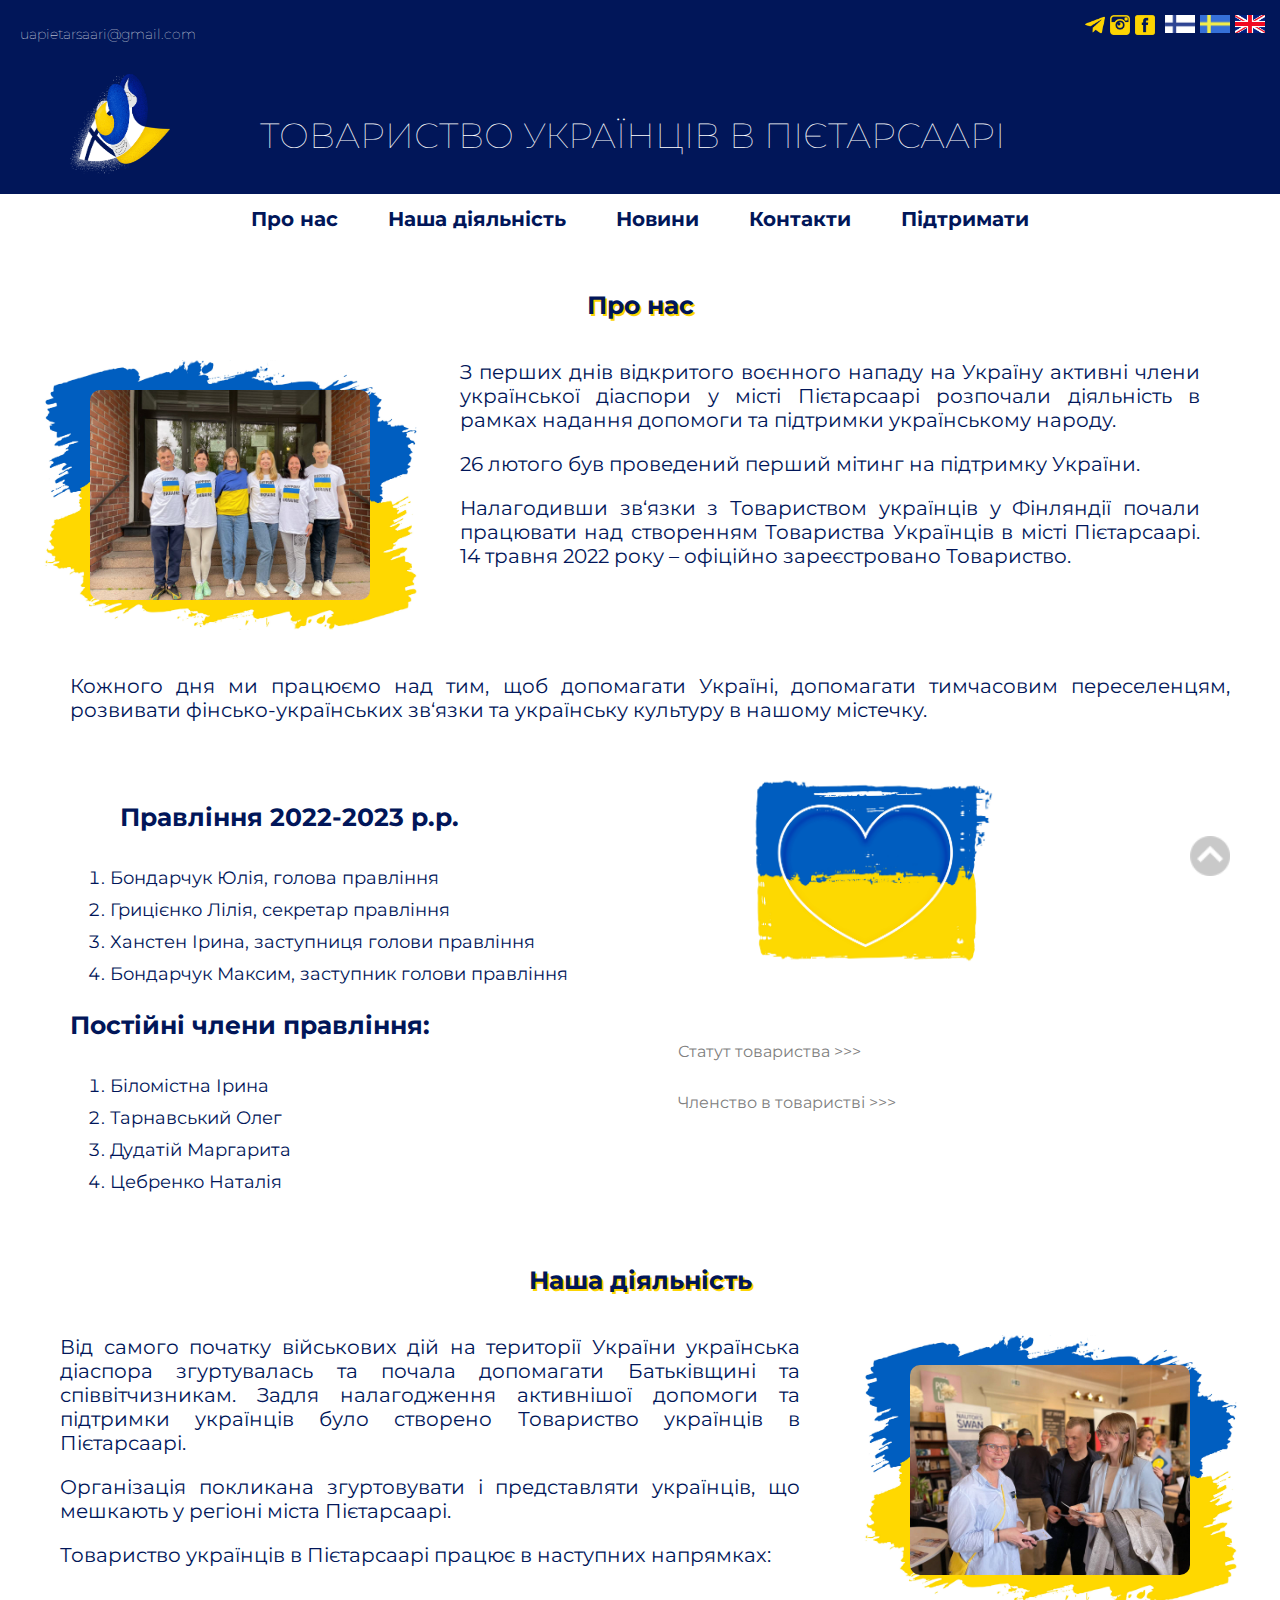
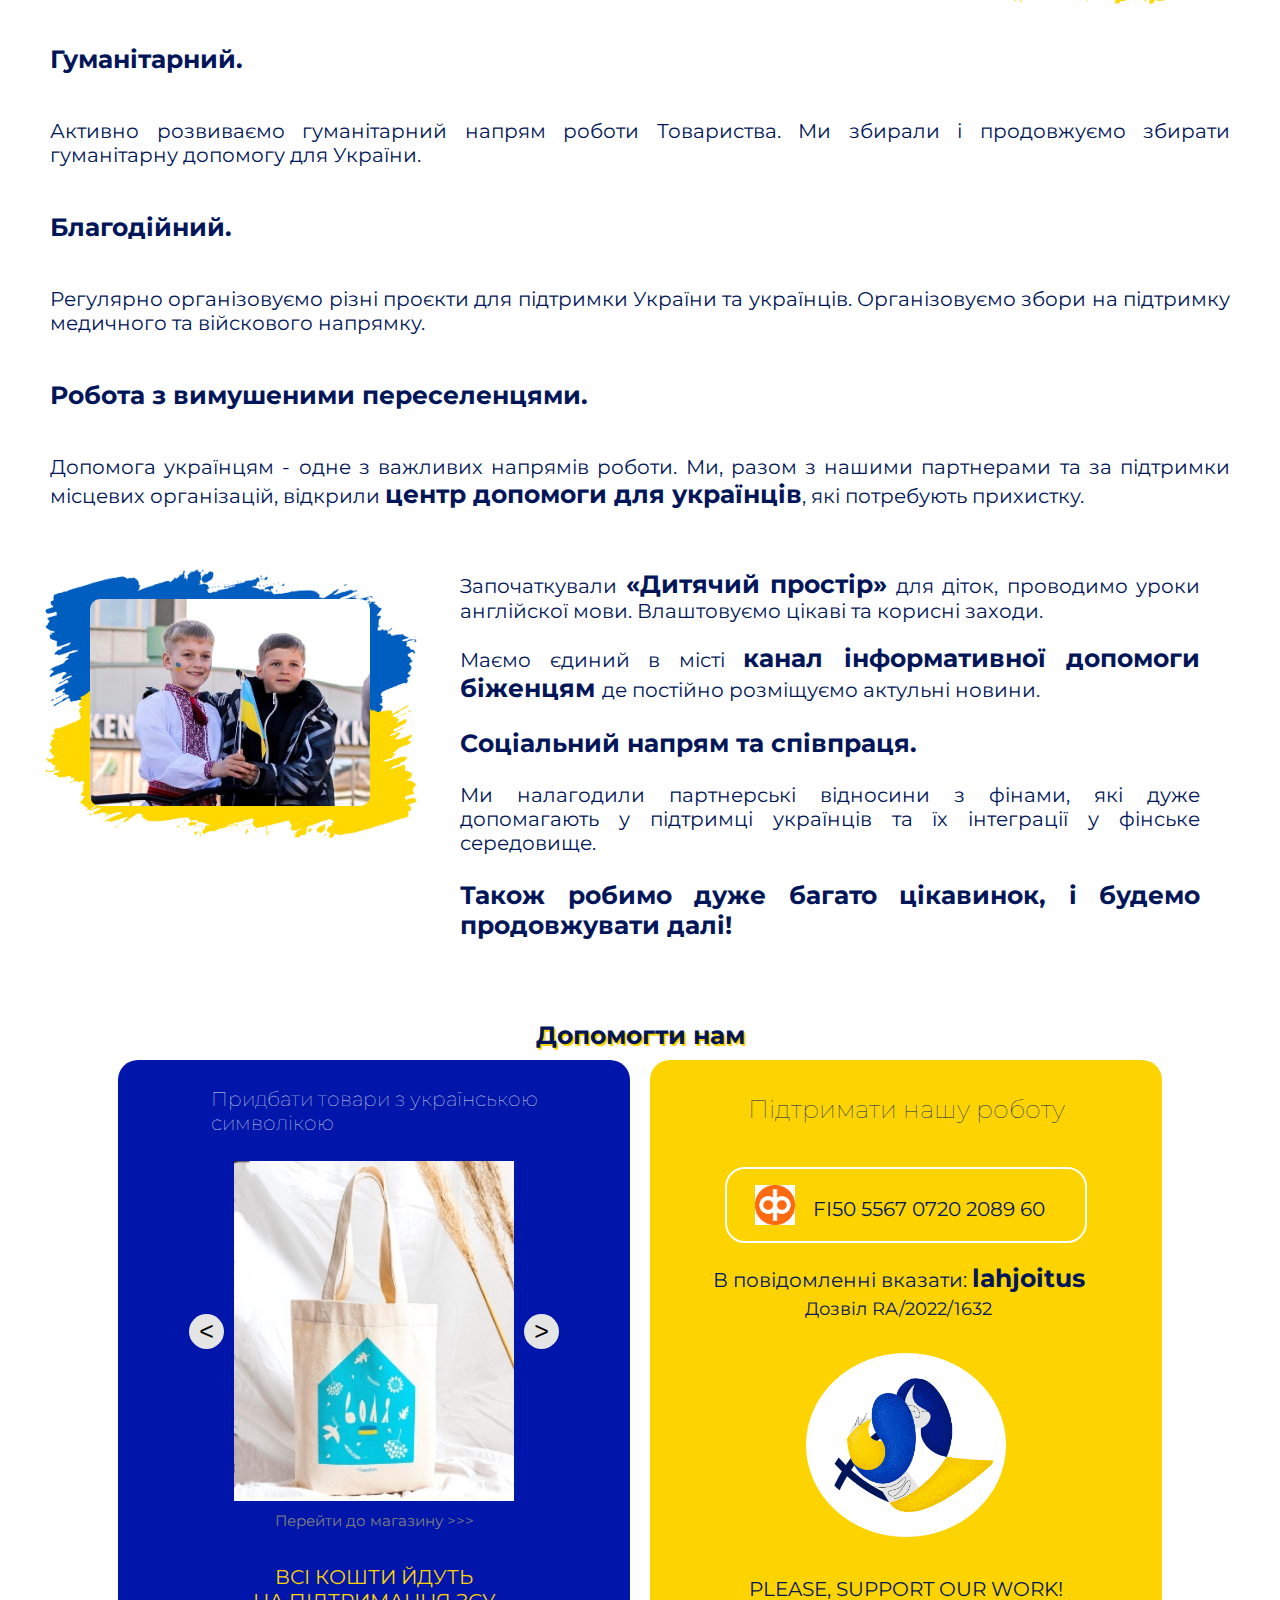
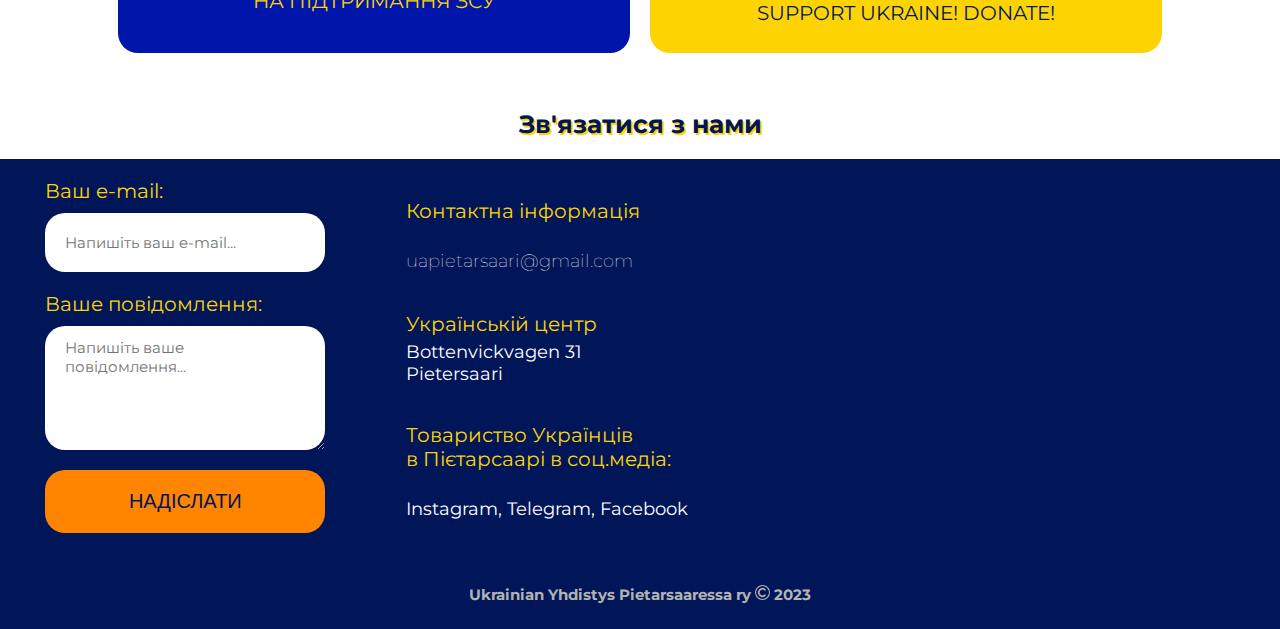
<file: index.html>
<!DOCTYPE html>
<html lang="ua">
<head>
    <link href="https://allfont.net/allfont.css?fonts=avanti" rel="stylesheet" type="text/css" />
    <meta charset="UTF-8">
    <meta http-equiv="X-UA-Compatible" content="IE=edge">
    <meta name="viewport" content="width=device-width, initial-scale=1.0">
    <title>Товариство українців в Пієтарсаарі  </title>
    <link rel="icon" href="logo.ico">
    <link rel="stylesheet" href="style.css">
    <link rel="preconnect" href="https://fonts.googleapis.com">
<link rel="preconnect" href="https://fonts.gstatic.com" crossorigin>
<link href="https://fonts.googleapis.com/css2?family=Montserrat:wght@300;400&display=swap" rel="stylesheet">

</head>
<body>
    <nav id="menu-top">
        <p ><a id="email" href="mailto:uapietarsaari@gmail.com">uapietarsaari@gmail.com</a></p>
        
        <div id="container-flags"> 
            <a href="https://t.me/uapietarsaari" > 
                <img class="socialMedia" src="telegram.png" alt="FB">
            </a>
            <a href="https://instagram.com/uapietarsaari?igshid=NWRhNmQxMjQ=" > 
                <img class="socialMedia" src="instagram.png" alt="FB">
            </a>
            <a href="https://www.facebook.com/UaPietarsaari-109675765094767/" > 
                <img class="socialMedia" src="facebook.png" alt="FB">
            </a>
            <a class="flag" href="indexFi.html" > 
                <img class="flag" src="FI1.jpg" alt="FI" width="30px">
            </a>
            <a class="flag" href="indexSE.html" > 
                <img class="flag" src="SE1.jpg" alt="SE" width="30px">
            </a>
            <a class="flag" href="indexUK.html" > 
                <img class="flag" src="uk.jpeg" alt="UK" width="30px">
            </a>
        </div>
    </nav>
<div id="heading">
    <img id="logo" src="main-LOGO.png" alt="logo">
    <h1 id="heading-name">ТОВАРИСТВО УКРАЇНЦІВ В ПІЄТАРСААРІ</h1>
</div>
    <nav id="menu">    
        <a href="#about" class="link">Про нас</a>
        <a href="#activity" class="link">Наша діяльність</a>
        <a href="archiv.html" class="link">Новини</a>
        <a href="#contacts" class="link">Контакти</a>
        <a class="link" href="#help" >Підтримати</a>
    </nav>
    <section id="about"> 
    <div class="header">
        <h2>Про нас</h2>
    </div>
    <div class="main-info"> 
        <div class="pictures-BG">
            <img class="image-one" src="16430.jpeg" alt="BG" >
            <img class="image-two" src="TOV.jpeg" alt="TOV">
        </div>
        <div class="text">
            <p>З перших днів відкритого воєнного нападу на Україну
                активні члени української діаспори у місті Пієтарсаарі
                розпочали діяльність в рамках надання допомоги та
                підтримки українському народу.</p>
            <p>26 лютого був проведений перший мітинг на підтримку
                України.</p>
            <p>Налагодивши зв‘язки з Товариством українців у
                Фінляндії почали працювати над створенням Товариства
                Українців в місті Пієтарсаарі. 14 травня 2022 року –
                офіційно зареєстровано Товариство.</p>
        </div>
    </div>
    <div class="text-one">
        <p> Кожного дня ми працюємо над тим, щоб допомагати
            Україні, допомагати тимчасовим переселенцям, розвивати
            фінсько-українських зв‘язки та українську культуру в
            нашому містечку.</p>
    </div>
    <div class="text-one">
        <div> 
            <h3 class="text-direction">Правління 2022-2023 р.р. </h3>
            <ol>
                <li>Бондарчук Юлія, голова правління </li>
                <li>Грицієнко Лілія, секретар правління</li>
                <li>Ханстен Ірина, заступниця голови правління </li>
                <li>Бондарчук Максим, заступник голови правління</li>
            </ol>
            <p class="text-direction">Постійні члени правління:</p>
            <ol>
                <li>Біломістна Ірина  </li>
                <li>Тарнавський Олег   </li>
                <li>Дудатій Маргарита   </li>
                <li>Цебренко Наталія</li>
            </ol>
        </div>
        <div class="container-heart"> 
            <div class="box-heart"> 
                <img id="heart" src="ukr-heart.jpeg" alt="heart" width="200px">
            </div>
        <div class="container-statut">
            <a href="statut.html" target="_blank">
                <p class="statut">
                    Статут товариства >>>
                </p>
            </a>
            <a href="https://forms.gle/AVxZg7hgTGUXjdt68" target="_blank">
                <p class="statut">
                    Членство в товаристві >>>
                </p>
            </a>
        </div>
        
        </div>

    </div>
    </section>


<section id="activity">
    <div class="header">
        <h2>Наша діяльність</h2>
    </div>
    <div class="main-info"> 
        
        <div class="text">
            <p>Від самого початку військових дій на території України
                українська діаспора згуртувалась та почала допомагати
                Батьківщині та співвітчизникам. Задля налагодження активнішої
                допомоги та підтримки українців було створено Товариство
                українців в Пієтарсаарі. </p>
            <p>Організація покликана згуртовувати і представляти українців,
                що мешкають у регіоні міста Пієтарсаарі. </p>
            <p>Товариство українців в Пієтарсаарі працює в наступних
                напрямках: </p>
            
            
        </div>
        <div class="pictures-BG">
            <img class="image-one" src="16430.jpeg" alt="BG">
            <img class="image-two" src="1.jpeg" alt="TOV">
        </div>
    </div>

    <div class="text-two">
        <p class="text-direction">Гуманітарний.</p>
            <p>Активно розвиваємо гуманітарний напрям роботи Товариства.
                Ми збирали і продовжуємо збирати гуманітарну допомогу для
                України.</p>
        <p class="text-direction">Благодійний.</p>
            <p> Регулярно організовуємо різні проєкти для підтримки України та
                українців. Організовуємо збори на підтримку медичного та
                війскового напрямку.</p>
        <p class="text-direction">Робота з вимушеними переселенцями.</p>
            <p>Допомога українцям - одне з важливих напрямів роботи. Ми,
            разом з нашими партнерами та за підтримки місцевих
            організацій, відкрили <span class="text-direction">центр допомоги для українців</span>, які
            потребують прихистку. </p>
    </div>

    <div class="main-info"> 
        <div class="pictures-BG">
            <img class="image-one" src="16430.jpeg" alt="BG">
            <img class="image-two" src="2.jpeg" alt="TOV">
        </div>
        <div class="text">

            <p>Започаткували <span class="text-direction">«Дитячий простір»</span> для діток, проводимо уроки
                англійскої мови. Влаштовуємо цікаві та корисні заходи.</p>
            
            <p>Маємо єдиний в місті <span class="text-direction"><a id="info-channel" href="https://t.me/infofinland_Pietarsaari" target="_blank">канал інформативної допомоги біженцям</a> </span> 
            де постійно розміщуємо актульні новини. </p>
            <p class="text-direction">Соціальний напрям та співпраця.</p>
            <p> Ми налагодили партнерські відносини з фінами, які дуже
                допомагають у підтримці українців та їх інтеграції у фінське
                середовище.</p>
            <p class="text-direction">Також робимо дуже багато цікавинок, і будемо
                продовжувати далі!</p>
        </div>
    </div>  
    </section>
    
    <!-- <section id="news">
    <div class="header">
        <h2>Новини товариства</h2>
    </div>
    <div class="main-info"> 
        <div class="pictures-BG news">
            <img class="image-news" src="Jakobsdag-1.jpg" alt="Jakobsdag" >
        </div>
        <div class="text">
            <p class="text-news">Протягом тижня Товариство Українців у Pietarsaari під час
                святкування дня міста Якобстад заробило 5736€ на медичні
                потреби постраждалим від російської агресії в Україні. </p>
            <p class="text-news">Дуже вдячні команді Jakobstads Citygrupp rf за можливість
                прийняти участь у ярмарці. Особливо дуже вдячні @idajungell
                за допомогу в організації.</p>
            <p class="text-news">Уся команда @uapietarsaari щиро дякує жителям міста
                Пієтерсаарі та його гостям за підтримку! Без вас ми б не
                впорались!</p>
            <a href="archiv.html" target="_blank">
                <p class="statut">
                    Попередні новини >>>
                </p>
            </a>
        </div>
    </div>

    </section> -->

<section id="help"> 
    <div class="header">
        <h2>Допомогти нам</h2>
    </div>
    
    <div class="text-donate"> 

    <div class="box-donation-blue"> 
        <h4 class="donation">Придбати товари з українською<br> символікою</h4>
        <div class="merch-box">
            <button id="back" class="btn-merch"> < </button>
            
            <img class="merch" src="merch1.jpeg" alt="merch">
        
            <button id="next" class="btn-merch"> > </button>
        </div>
        <a href="#" target="_blank">
            <p class="statut-donations">
                Перейти до магазину >>>
            </p>
        </a>
        <div class="container-help">
            <p class="text-donations">ВСІ КОШТИ ЙДУТЬ <br>НА ПІДТРИМАННЯ ЗСУ</p>
        </div>
    </div>

    <div class="box-donation-yellow"> 
        <h4 class="donation-blue">Підтримати нашу роботу</h4>
        <div class="text-konto">
            <img class="bank-logo" src="[data-uri]" alt="OP">
            <p class="konto">FI50 5567 0720 2089 60 </p>
        </div>
        <p class="konto-povidomlennia">В повідомленні вказати: <span class="text-direction">lahjoitus</span></p>
        <p class="konto-dozvil">Дозвіл RA/2022/1632</p>

        <img class="logo-help" src="LOGO-BLUE.png">

        <div class="container-help"> 
            <p class="help">PLEASE, SUPPORT OUR WORK!</p>
            <p class="help"> SUPPORT UKRAINE! DONATE!</p>
        </div>
    </div>

</div>
</section>

<section id="contacts">
    <div class="container-contacts">
        <div class="header">
            <h2>Зв'язатися з нами</h2>
        </div>

        <div id="box-contacts"> 
            <div class="formContactUs">
                <form action="https://formspree.io/f/xnqrnobz" method="POST">
                <input type="hidden" name="_language" value="uk" />
                    <div class="boxContactUs">
                        <label>
                        Ваш e-mail:
                        <input class="text-input" type="email" name="replyto" placeholder="Напишіть ваш e-mail..." required="">
                        </label>
                    </div>

                    <div class="boxContactUs">
                        <label>
                        Ваше повідомлення:
                        <textarea class="text-input-message" name="message" placeholder="Напишіть ваше повідомлення..."  required=""></textarea>
                        </label>
                    </div>
                    <div class="boxContactUs"> 
                        <button class="btn" type="submit">НАДІСЛАТИ</button>
                    </div>
                </form>
            </div>

            <div id="box-address">
                <p class="text-address-top">Контактна інформація</p>
                <p><a class="email-address" href="mailto:uapietarsaari@gmail.com">uapietarsaari@gmail.com</a></p>
                <p class="text-address-top">Українській центр</p>
                <p class="text-address">Bottenvickvagen 31</p>
                <p class="text-address">Pietersaari</p>
                <br>
                <p class="text-address-top">Товариство Українців <br>в Пієтарсаарі в соц.медіа: </p>
                    <p><a class="text-address" href="https://instagram.com/uapietarsaari?igshid=NWRhNmQxMjQ=" >Instagram, </a> 
                    <a class="text-address" href="https://t.me/uapietarsaari" >Telegram, </a>
                    <a class="text-address" href="https://www.facebook.com/UaPietarsaari-109675765094767/" >Facebook</a></p> 
            </div>
            <div id="box-map">
                <iframe id="map" src="https://www.google.com/maps/embed?pb=!1m18!1m12!1m3!1d1768.6560120353208!2d22.709277451326777!3d63.685863361314944!2m3!1f0!2f0!3f0!3m2!1i1024!2i768!4f13.1!3m3!1m2!1s0x468742a842eb3a79%3A0x3a1cdbeb77a7bd3d!2sBottenviksv%C3%A4gen%2031%2C%2068600%20Jakobstad%2C%20Finland!5e0!3m2!1ssv!2sch!4v1673209776144!5m2!1ssv!2sch" width="600" height="450" style="border:0;" allowfullscreen="" loading="lazy" referrerpolicy="no-referrer-when-downgrade"></iframe>
            </div>
        </div>
        <div class="footer-copyright">
            <h5>  Ukrainian Yhdistys Pietarsaaressa ry
                <img class="copyright" src="copyright.png" alt="copyright">
                    2023 </h5>
        </div>
</section>


<!-- button back-to-top -->
<a href="#" title="Повернутися на початок сторінки" class="topbutton">
    <img class="arrow" src="arrow.png">
</a>



    <script src="script.js"></script>
</body>
</html>
</file>
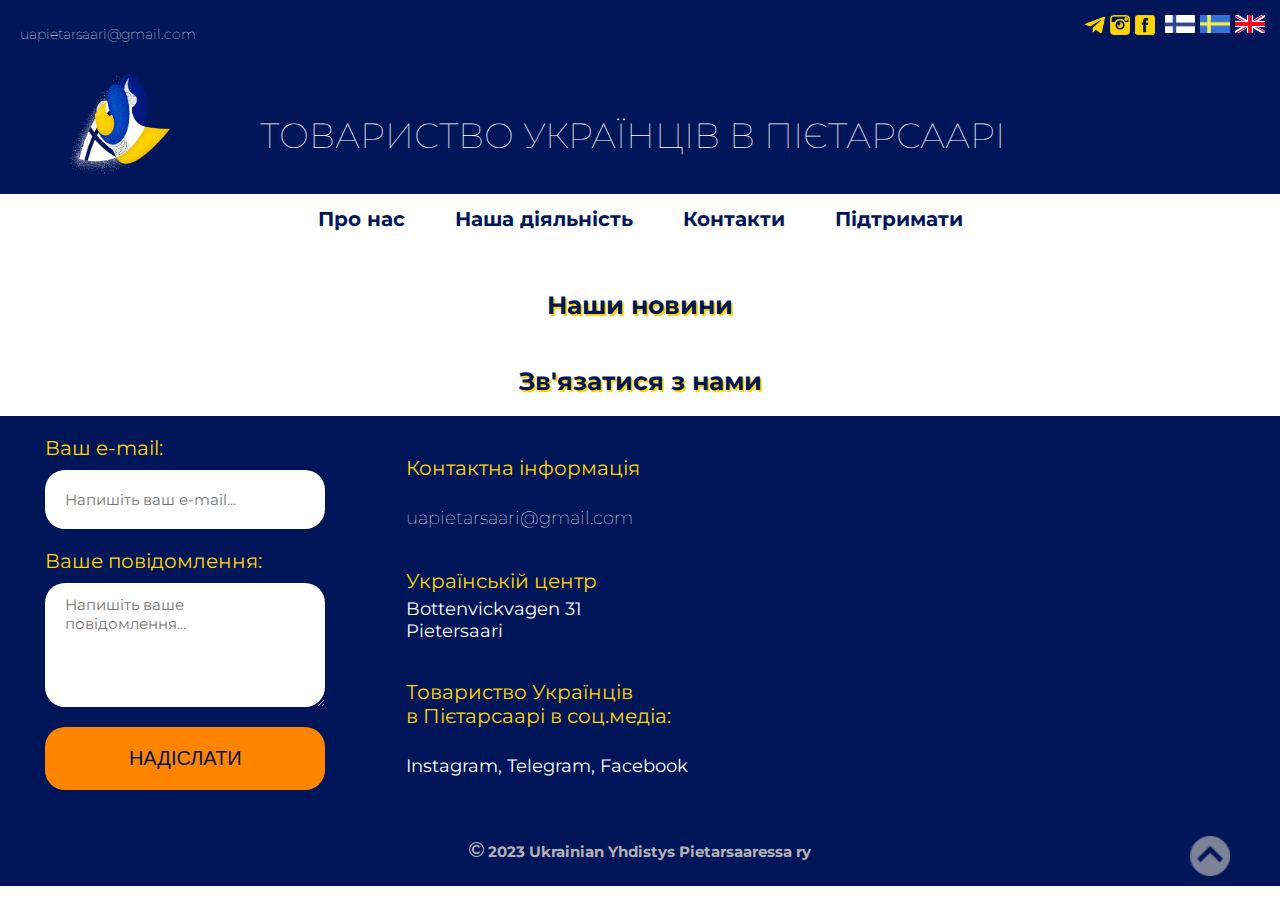
<file: archiv.html>
<!DOCTYPE html>
<html lang="ua">
<head>
    <link href="https://allfont.net/allfont.css?fonts=avanti" rel="stylesheet" type="text/css" />
    <meta charset="UTF-8">
    <meta http-equiv="X-UA-Compatible" content="IE=edge">
    <meta name="viewport" content="width=device-width, initial-scale=1.0">
    <title>Товариство українців в Пієтарсаарі  </title>
    <link rel="icon" href="logo.ico">
    <link rel="stylesheet" href="style.css">
    <link rel="preconnect" href="https://fonts.googleapis.com">
<link rel="preconnect" href="https://fonts.gstatic.com" crossorigin>
<link href="https://fonts.googleapis.com/css2?family=Montserrat:wght@300;400&display=swap" rel="stylesheet">

</head>
<body>
    <nav id="menu-top">
        <p ><a id="email" href="mailto:uapietarsaari@gmail.com">uapietarsaari@gmail.com</a></p>
        
        <div id="container-flags"> 
            <a href="https://t.me/uapietarsaari" > 
                <img class="socialMedia" src="telegram.png" alt="FB">
            </a>
            <a href="https://instagram.com/uapietarsaari?igshid=NWRhNmQxMjQ=" > 
                <img class="socialMedia" src="instagram.png" alt="FB">
            </a>
            <a href="https://www.facebook.com/UaPietarsaari-109675765094767/" > 
                <img class="socialMedia" src="facebook.png" alt="FB">
            </a>
            <a class="flag" href="indexFi.html" > 
                <img class="flag" src="FI1.jpg" alt="FI" width="30px">
            </a>
            <a class="flag" href="indexSE.html" > 
                <img class="flag" src="SE1.jpg" alt="SE" width="30px">
            </a>
            <a class="flag" href="indexUK.html" > 
                <img class="flag" src="uk.jpeg" alt="UK" width="30px">
            </a>
        </div>
    </nav>
<div id="heading">
    <img id="logo" src="main-LOGO.png" alt="logo">
    <h1 id="heading-name">ТОВАРИСТВО УКРАЇНЦІВ В ПІЄТАРСААРІ</h1>
</div>
    <nav id="menu">    
        <a href="index.html" class="link">Про нас</a>
        <a href="index.html" class="link">Наша діяльність</a>
        <!-- <a href="archiv.html" class="link">Новини</a> -->
        <a href="#contacts" class="link">Контакти</a>
        <a class="link" href="index.html" >Підтримати</a>
    </nav>

    <div class="header">
        <h2>Наши новини</h2>
    </div>
    

<section id="contacts">
    <div class="container-contacts">
        <div class="header">
            <h2>Зв'язатися з нами</h2>
        </div>

        <div id="box-contacts"> 
            <div class="formContactUs">
                <form action="https://formspree.io/f/xnqrnobz" method="POST">
                <input type="hidden" name="_language" value="uk" />
                    <div class="boxContactUs">
                        <label>
                        Ваш e-mail:
                        <input class="text-input" type="email" name="replyto" placeholder="Напишіть ваш e-mail..." required="">
                        </label>
                    </div>

                    <div class="boxContactUs">
                        <label>
                        Ваше повідомлення:
                        <textarea class="text-input-message" name="message" placeholder="Напишіть ваше повідомлення..."  required=""></textarea>
                        </label>
                    </div>
                    <div class="boxContactUs"> 
                        <button class="btn" type="submit">НАДІСЛАТИ</button>
                    </div>
                </form>
            </div>

            <div id="box-address">
                <p class="text-address-top">Контактна інформація</p>
                <p><a class="email-address" href="mailto:uapietarsaari@gmail.com">uapietarsaari@gmail.com</a></p>
                <p class="text-address-top">Українській центр</p>
                <p class="text-address">Bottenvickvagen 31</p>
                <p class="text-address">Pietersaari</p>
                <br>
                <p class="text-address-top">Товариство Українців <br>в Пієтарсаарі в соц.медіа: </p>
                    <p><a class="text-address" href="https://instagram.com/uapietarsaari?igshid=NWRhNmQxMjQ=" >Instagram, </a> 
                    <a class="text-address" href="https://t.me/uapietarsaari" >Telegram, </a>
                    <a class="text-address" href="https://www.facebook.com/UaPietarsaari-109675765094767/" >Facebook</a></p> 
            </div>
            <div id="box-map">
                <iframe id="map" src="https://www.google.com/maps/embed?pb=!1m18!1m12!1m3!1d1768.6560120353208!2d22.709277451326777!3d63.685863361314944!2m3!1f0!2f0!3f0!3m2!1i1024!2i768!4f13.1!3m3!1m2!1s0x468742a842eb3a79%3A0x3a1cdbeb77a7bd3d!2sBottenviksv%C3%A4gen%2031%2C%2068600%20Jakobstad%2C%20Finland!5e0!3m2!1ssv!2sch!4v1673209776144!5m2!1ssv!2sch" width="600" height="450" style="border:0;" allowfullscreen="" loading="lazy" referrerpolicy="no-referrer-when-downgrade"></iframe>
            </div>
        </div>
        <div class="footer-copyright">
            <h5>  
            <img class="copyright" src="copyright.png" alt="copyright">
                2023 Ukrainian Yhdistys Pietarsaaressa ry</h5>
        </div>
</section>


<!-- button back-to-top -->
<a href="#" title="Повернутися на початок сторінки" class="topbutton">
    <img class="arrow" src="arrow.png">
</a>



    <script src="script.js"></script>
</body>
</html>
</file>
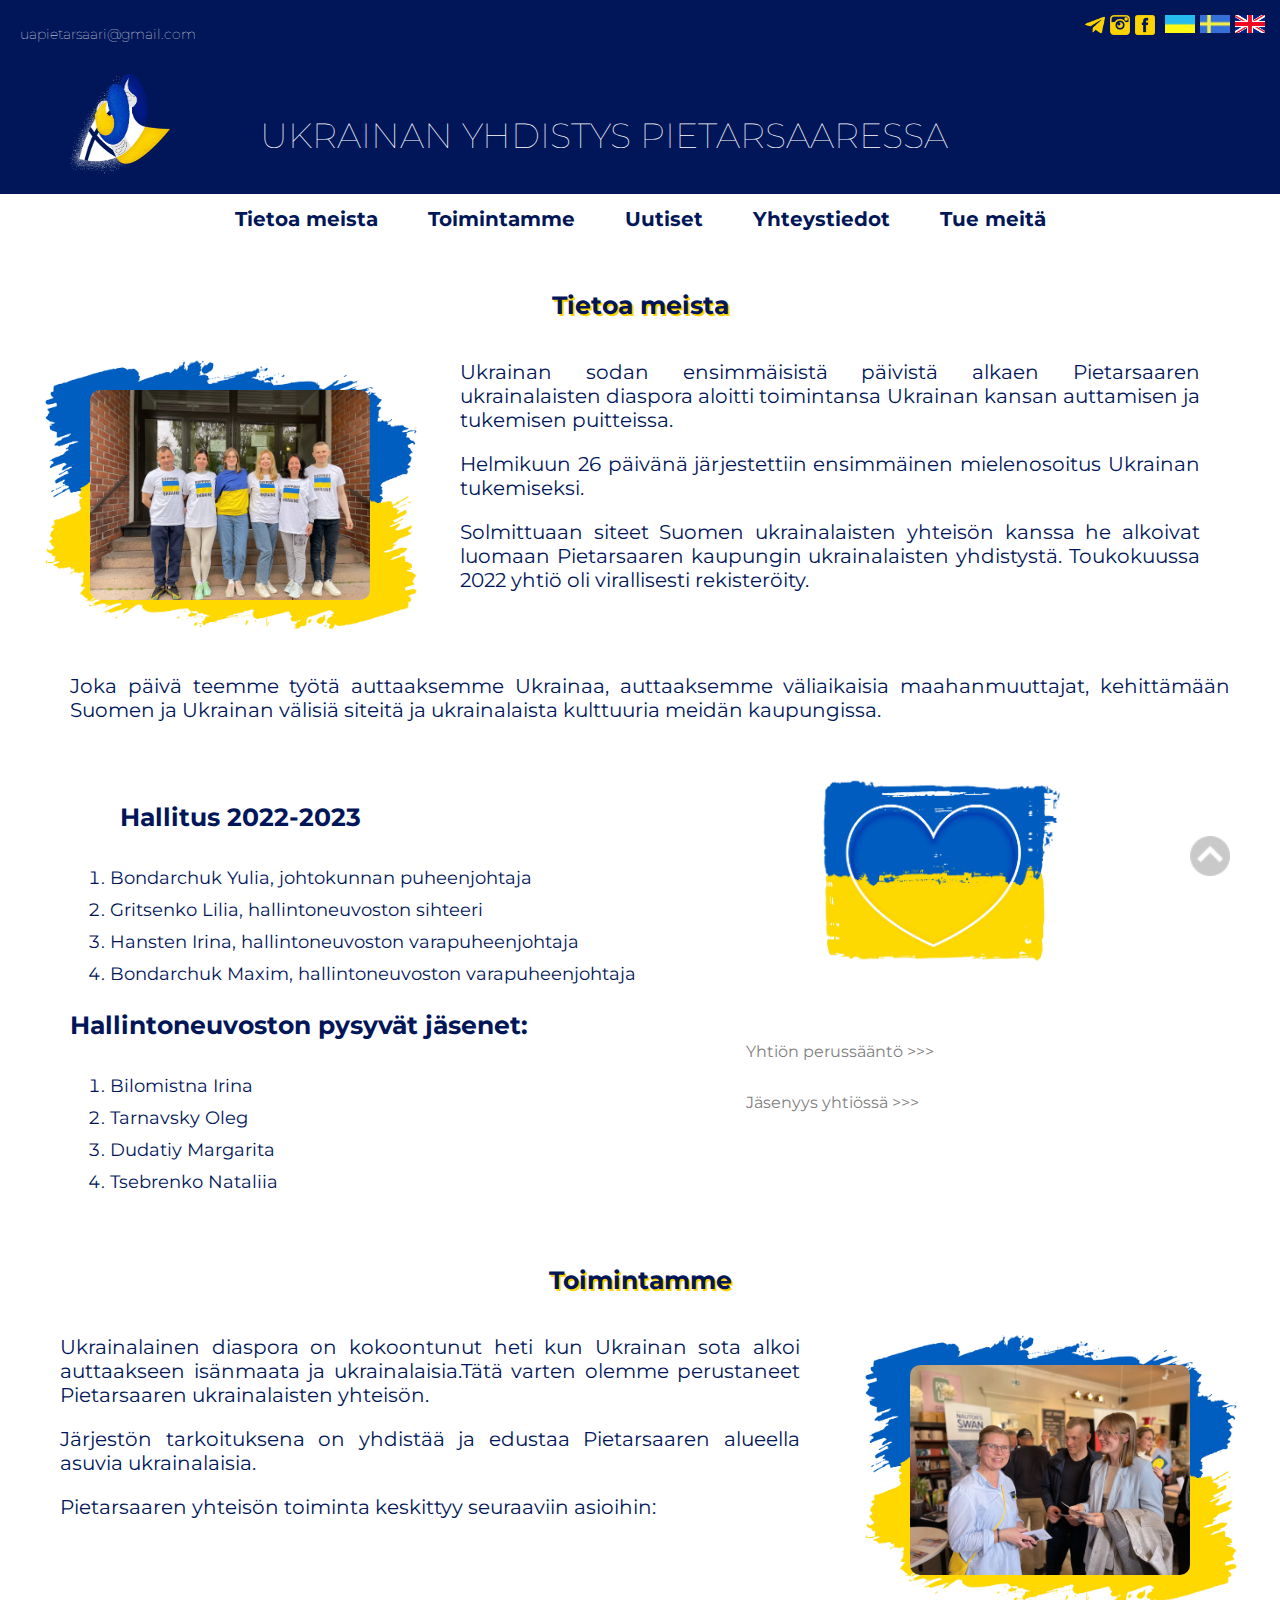
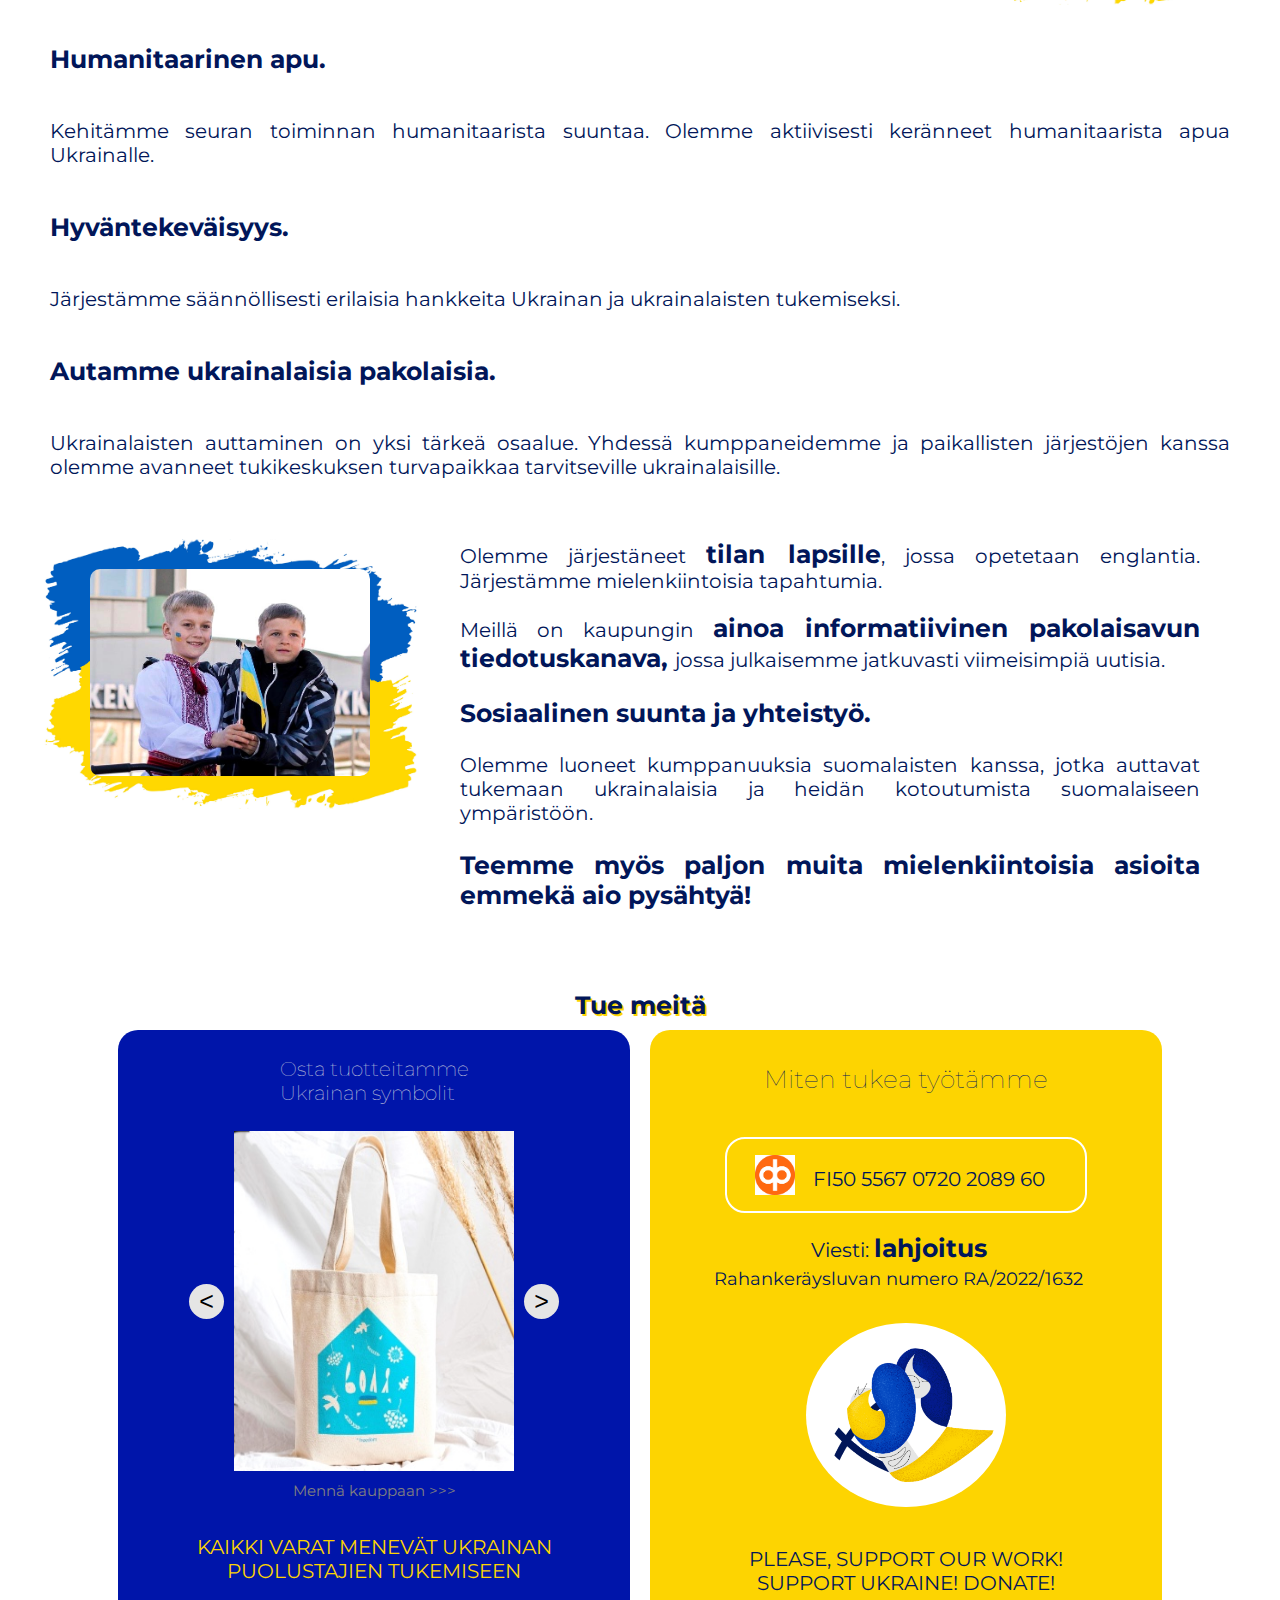
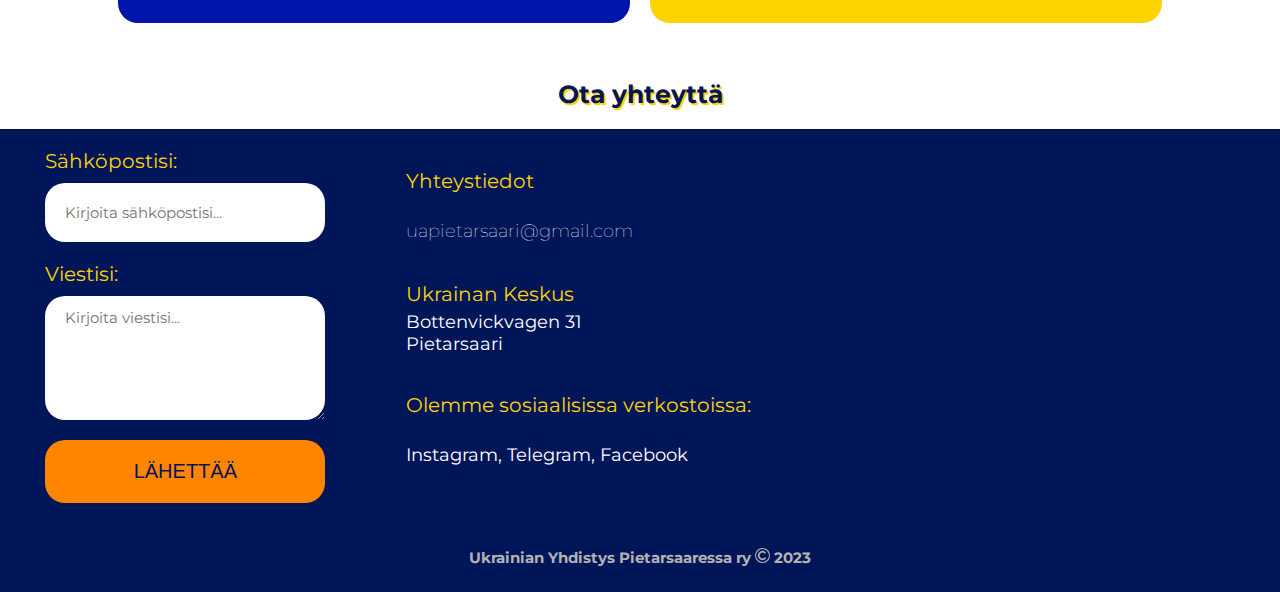
<file: indexFi.html>
<!DOCTYPE html>
<html lang="ua">
<head>
    <link href="https://allfont.net/allfont.css?fonts=avanti" rel="stylesheet" type="text/css" />
    <meta charset="UTF-8">
    <meta http-equiv="X-UA-Compatible" content="IE=edge">
    <meta name="viewport" content="width=device-width, initial-scale=1.0">
    <title>Товариство українців в Пієтерсаарі  </title>
    <link rel="icon" href="logo.ico">
    <link rel="stylesheet" href="style.css">
    <link rel="preconnect" href="https://fonts.googleapis.com">
    <link rel="preconnect" href="https://fonts.gstatic.com" crossorigin>
    <link href="https://fonts.googleapis.com/css2?family=Montserrat:wght@300;400&display=swap" rel="stylesheet">
</head>
<body>
    <nav id="menu-top">
        <p ><a id="email" href="mailto:uapietarsaari@gmail.com">uapietarsaari@gmail.com</a></p>
        
        <div id="container-flags"> 
            <a href="https://t.me/uapietarsaari" > 
                <img class="socialMedia" src="telegram.png" alt="FB">
            </a>
            <a href="https://instagram.com/uapietarsaari?igshid=NWRhNmQxMjQ=" > 
                <img class="socialMedia" src="instagram.png" alt="FB">
            </a>
            <a href="https://www.facebook.com/UaPietarsaari-109675765094767/" > 
                <img class="socialMedia" src="facebook.png" alt="FB">
            </a>
            <a class="flag" href="index.html" > 
                <img class="flag" src="UA.jpg" alt="FI" width="30px">
            </a>
            <a class="flag" href="indexSE.html" > 
                <img class="flag" src="SE1.jpg" alt="SE" width="30px">
            </a>
            <a class="flag" href="indexUK.html" > 
                <img class="flag" src="uk.jpeg" alt="UK" width="30px">
            </a>
        </div>
    </nav>
<div id="heading">
    <img id="logo" src="main-LOGO.png" alt="logo">
    <h1 id="heading-name">UKRAINAN YHDISTYS PIETARSAARESSA</h1>
</div>
<nav id="menu">    
    <a href="#about" class="link">Tietoa meista</a>
    <a href="#activity" class="link">Toimintamme</a>
    <a href="archiv.html" class="link">Uutiset</a>
    <a href="#contacts" class="link">Yhteystiedot</a>
    <a class="link" href="#help" >Tue meitä</a>
</nav>
    <section id="about"> 
    <div class="header">
        <h2>Tietoa meista</h2>
    </div>
    <div class="main-info"> 
        <div class="pictures-BG">
            <img class="image-one" src="16430.jpeg" alt="BG">
            <img class="image-two" src="TOV.jpeg" alt="TOV">
        </div>
        <div class="text">
            <p>Ukrainan sodan ensimmäisistä päivistä alkaen Pietarsaaren ukrainalaisten diaspora 
                aloitti toimintansa Ukrainan kansan auttamisen ja tukemisen puitteissa.</p>
            <p>Helmikuun 26 päivänä järjestettiin ensimmäinen mielenosoitus Ukrainan tukemiseksi.</p>
            <p>Solmittuaan siteet Suomen ukrainalaisten yhteisön kanssa he alkoivat luomaan Pietarsaaren kaupungin 
                ukrainalaisten yhdistystä. Toukokuussa 2022 yhtiö oli virallisesti rekisteröity.</p>
            
        </div>
    </div>
    <div class="text-one">
        <p> Joka päivä teemme työtä auttaaksemme Ukrainaa, auttaaksemme väliaikaisia maahanmuuttajat, kehittämään 
            Suomen ja Ukrainan välisiä siteitä ja ukrainalaista kulttuuria meidän kaupungissa. </p>
    </div>
    <div class="text-one">
        <div> 
            <h3 class="text-direction">Hallitus 2022-2023 </h3>
            <ol>
                <li>Bondarchuk Yulia, johtokunnan puheenjohtaja</li>
                <li>Gritsenko Lilia, hallintoneuvoston sihteeri</li>
                <li>Hansten Irina, hallintoneuvoston varapuheenjohtaja </li>
                <li>Bondarchuk Maxim, hallintoneuvoston varapuheenjohtaja</li>
            </ol>
            <p class="text-direction">Hallintoneuvoston pysyvät jäsenet:</p>
            <ol>
                <li>Bilomistna Irina  </li>
                <li>Tarnavsky Oleg  </li>
                <li>Dudatiy Margarita  </li>
                <li>Tsebrenko Nataliia</li>
            </ol>
        </div>
        <div class="container-heart"> 
            <div class="box-heart"> 
                <img id="heart" src="ukr-heart.jpeg" alt="heart" width="200px">
            </div>
        <div class="container-statut">
            <a href="statut.html" target="_blank">
                <p class="statut">
                    Yhtiön perussääntö >>>
                </p>
            </a>
            <a href="https://forms.gle/AVxZg7hgTGUXjdt68" target="_blank">
                <p class="statut">
                    Jäsenyys yhtiössä >>>
                </p>
            </a>
        </div>
        
        </div>

    </div>
    </section>


<section id="activity">
    <div class="header">
        <h2>Toimintamme</h2>
    </div>
    <div class="main-info"> 
        
        <div class="text">
            <p>Ukrainalainen diaspora on kokoontunut heti kun Ukrainan sota alkoi auttaakseen isänmaata 
                ja ukrainalaisia.Tätä varten olemme perustaneet Pietarsaaren ukrainalaisten yhteisön. </p>
            <p>Järjestön tarkoituksena on yhdistää ja edustaa Pietarsaaren alueella asuvia ukrainalaisia.</p>
            <p>Pietarsaaren yhteisön toiminta keskittyy seuraaviin asioihin:</p>
            
            
        </div>
        <div class="pictures-BG">
            <img class="image-one" src="16430.jpeg" alt="BG">
            <img class="image-two" src="1.jpeg" alt="TOV">
        </div>
    </div>

    <div class="text-two">
        <p class="text-direction">Humanitaarinen apu.</p>
            <p>Kehitämme seuran toiminnan humanitaarista suuntaa. Olemme aktiivisesti keränneet humanitaarista 
                apua Ukrainalle. </p>

        <p class="text-direction">Hyväntekeväisyys. </p>
            <p> Järjestämme säännöllisesti erilaisia hankkeita Ukrainan ja ukrainalaisten tukemiseksi.</p>

        <p class="text-direction">Autamme ukrainalaisia pakolaisia.</p>
            <p>Ukrainalaisten auttaminen on yksi tärkeä osaalue. 
                Yhdessä kumppaneidemme ja paikallisten järjestöjen kanssa olemme avanneet tukikeskuksen 
                turvapaikkaa tarvitseville ukrainalaisille.</p>
    </div>

    <div class="main-info"> 
        <div class="pictures-BG">
            <img class="image-one" src="16430.jpeg" alt="BG" >
            <img class="image-two" src="2.jpeg" alt="TOV" >
        </div>
        <div class="text">

            <p>Olemme järjestäneet <span class="text-direction">tilan lapsille</span>, jossa opetetaan englantia. Järjestämme mielenkiintoisia tapahtumia. </p>
            
            <p>Meillä on kaupungin  <span class="text-direction"><a id="info-channel" href="https://t.me/infofinland_Pietarsaari" target="_blank">ainoa informatiivinen pakolaisavun tiedotuskanava,</a> </span> 
                jossa julkaisemme jatkuvasti viimeisimpiä uutisia. </p>

            <p class="text-direction">Sosiaalinen suunta ja yhteistyö.</p>
            <p> Olemme luoneet kumppanuuksia suomalaisten kanssa, jotka auttavat tukemaan ukrainalaisia ja heidän kotoutumista suomalaiseen ympäristöön. </p>
            <p class="text-direction">Teemme myös paljon muita mielenkiintoisia asioita emmekä aio pysähtyä! </p>
        </div>
    </div>  
    </section>
    
    <!-- <section id="news">
    <div class="header">
        <h2>Новини товариства</h2>
    </div>
    <div class="main-info"> 
        <div class="pictures-BG">
            <img class="image-news" src="Jakobsdag-1.jpg" alt="Jakobsdag" >
        </div>
        <div class="text">
            <p class="text-news">Протягом тижня Товариство Українців у Pietarsaari під час
                святкування дня міста Якобстад заробило 5736€ на медичні
                потреби постраждалим від російської агресії в Україні. </p>
            <p class="text-news">Дуже вдячні команді Jakobstads Citygrupp rf за можливість
                прийняти участь у ярмарці. Особливо дуже вдячні @idajungell
                за допомогу в організації.</p>
            <p class="text-news">Уся команда @uapietarsaari щиро дякує жителям міста
                Пієтерсаарі та його гостям за підтримку! Без вас ми б не
                впорались!</p>
            <a href="archiv.html" target="_blank">
                <p class="statut">
                    Попередні новини >>>
                </p>
            </a>
        </div>
    </div>

    </section> -->

<section id="help"> 
    <div class="header">
        <h2>Tue meitä</h2>
    </div>
    
    <div class="text-donate"> 

    <div class="box-donation-blue"> 
        <h4 class="donation">Osta tuotteitamme <br>Ukrainan symbolit </h4>
        <div class="merch-box">
            <button id="back" class="btn-merch"> < </button>
            
            <img class="merch" src="merch1.jpeg" alt="merch">
        
            <button id="next" class="btn-merch"> > </button>
        </div>
        <a href="#" target="_blank">
            <p class="statut-donations">
                Mennä kauppaan >>>
            </p>
        </a>
        <div class="container-help">
            <p class="text-donations">KAIKKI VARAT MENEVÄT UKRAINAN <br> PUOLUSTAJIEN TUKEMISEEN</p>
        </div>
    </div>

    <div class="box-donation-yellow"> 
        <h4 class="donation-blue">Miten tukea työtämme </h4>
        <div class="text-konto">
            <img class="bank-logo" src="[data-uri]" alt="OP">
            <p class="konto">FI50 5567 0720 2089 60 </p>
        </div>
        <p class="konto-povidomlennia">Viesti: <span class="text-direction">lahjoitus</span></p>
        <p class="konto-dozvil">Rahankeräysluvan numero  RA/2022/1632</p>

        <img class="logo-help" src="LOGO-BLUE.png">

        <div class="container-help"> 
            <p class="help">PLEASE, SUPPORT OUR WORK!</p>
            <p class="help"> SUPPORT UKRAINE! DONATE!</p>
        </div>
    </div>

</div>
</section>

<section id="contacts">
    <div class="container-contacts">
        <div class="header">
            <h2>Ota yhteyttä</h2>
        </div>

        <div id="box-contacts"> 
            <div class="formContactUs">
                <form action="https://formspree.io/f/xnqrnobz" method="POST">
                <input type="hidden" name="_language" value="uk" />
                    <div class="boxContactUs">
                        <label>
                        Sähköpostisi:
                        <input class="text-input" type="email" name="replyto" placeholder="Kirjoita sähköpostisi..." required="">
                        </label>
                    </div>

                    <div class="boxContactUs">
                        <label>
                            Viestisi:
                        <textarea class="text-input-message" name="message" placeholder="Kirjoita viestisi..."  required=""></textarea>
                        </label>
                    </div>
                    <div class="boxContactUs"> 
                        <button class="btn" type="submit">LÄHETTÄÄ</button>
                    </div>
                </form>
            </div>

            <div id="box-address">
                <p class="text-address-top">Yhteystiedot</p>
                <p><a class="email-address" href="mailto:uapietarsaari@gmail.com">uapietarsaari@gmail.com</a></p>
                <p class="text-address-top">Ukrainan Keskus</p>
                <p class="text-address">Bottenvickvagen 31</p>
                <p class="text-address">Pietarsaari</p>
                <br>
                <p class="text-address-top">Olemme sosiaalisissa verkostoissa: </p>
                    <p><a class="text-address" href="https://instagram.com/uapietarsaari?igshid=NWRhNmQxMjQ=" >Instagram, </a> 
                    <a class="text-address" href="https://t.me/uapietarsaari" >Telegram, </a>
                    <a class="text-address" href="https://www.facebook.com/UaPietarsaari-109675765094767/" >Facebook</a></p> 
            </div>
            <div id="box-map">
                <iframe id="map" src="https://www.google.com/maps/embed?pb=!1m18!1m12!1m3!1d1768.6560120353208!2d22.709277451326777!3d63.685863361314944!2m3!1f0!2f0!3f0!3m2!1i1024!2i768!4f13.1!3m3!1m2!1s0x468742a842eb3a79%3A0x3a1cdbeb77a7bd3d!2sBottenviksv%C3%A4gen%2031%2C%2068600%20Jakobstad%2C%20Finland!5e0!3m2!1ssv!2sch!4v1673209776144!5m2!1ssv!2sch" width="600" height="450" style="border:0;" allowfullscreen="" loading="lazy" referrerpolicy="no-referrer-when-downgrade"></iframe>
            </div>
        </div>
        <div class="footer-copyright">
            <h5>  Ukrainian Yhdistys Pietarsaaressa ry
                <img class="copyright" src="copyright.png" alt="copyright">
                    2023 </h5>
        </div>
</section>


<!-- button back-to-top -->
<a href="#" title="Повернутися на початок сторінки" class="topbutton">
    <img class="arrow" src="arrow.png">
</a>

    <script src="script.js"></script>
</body>
</html>
</file>
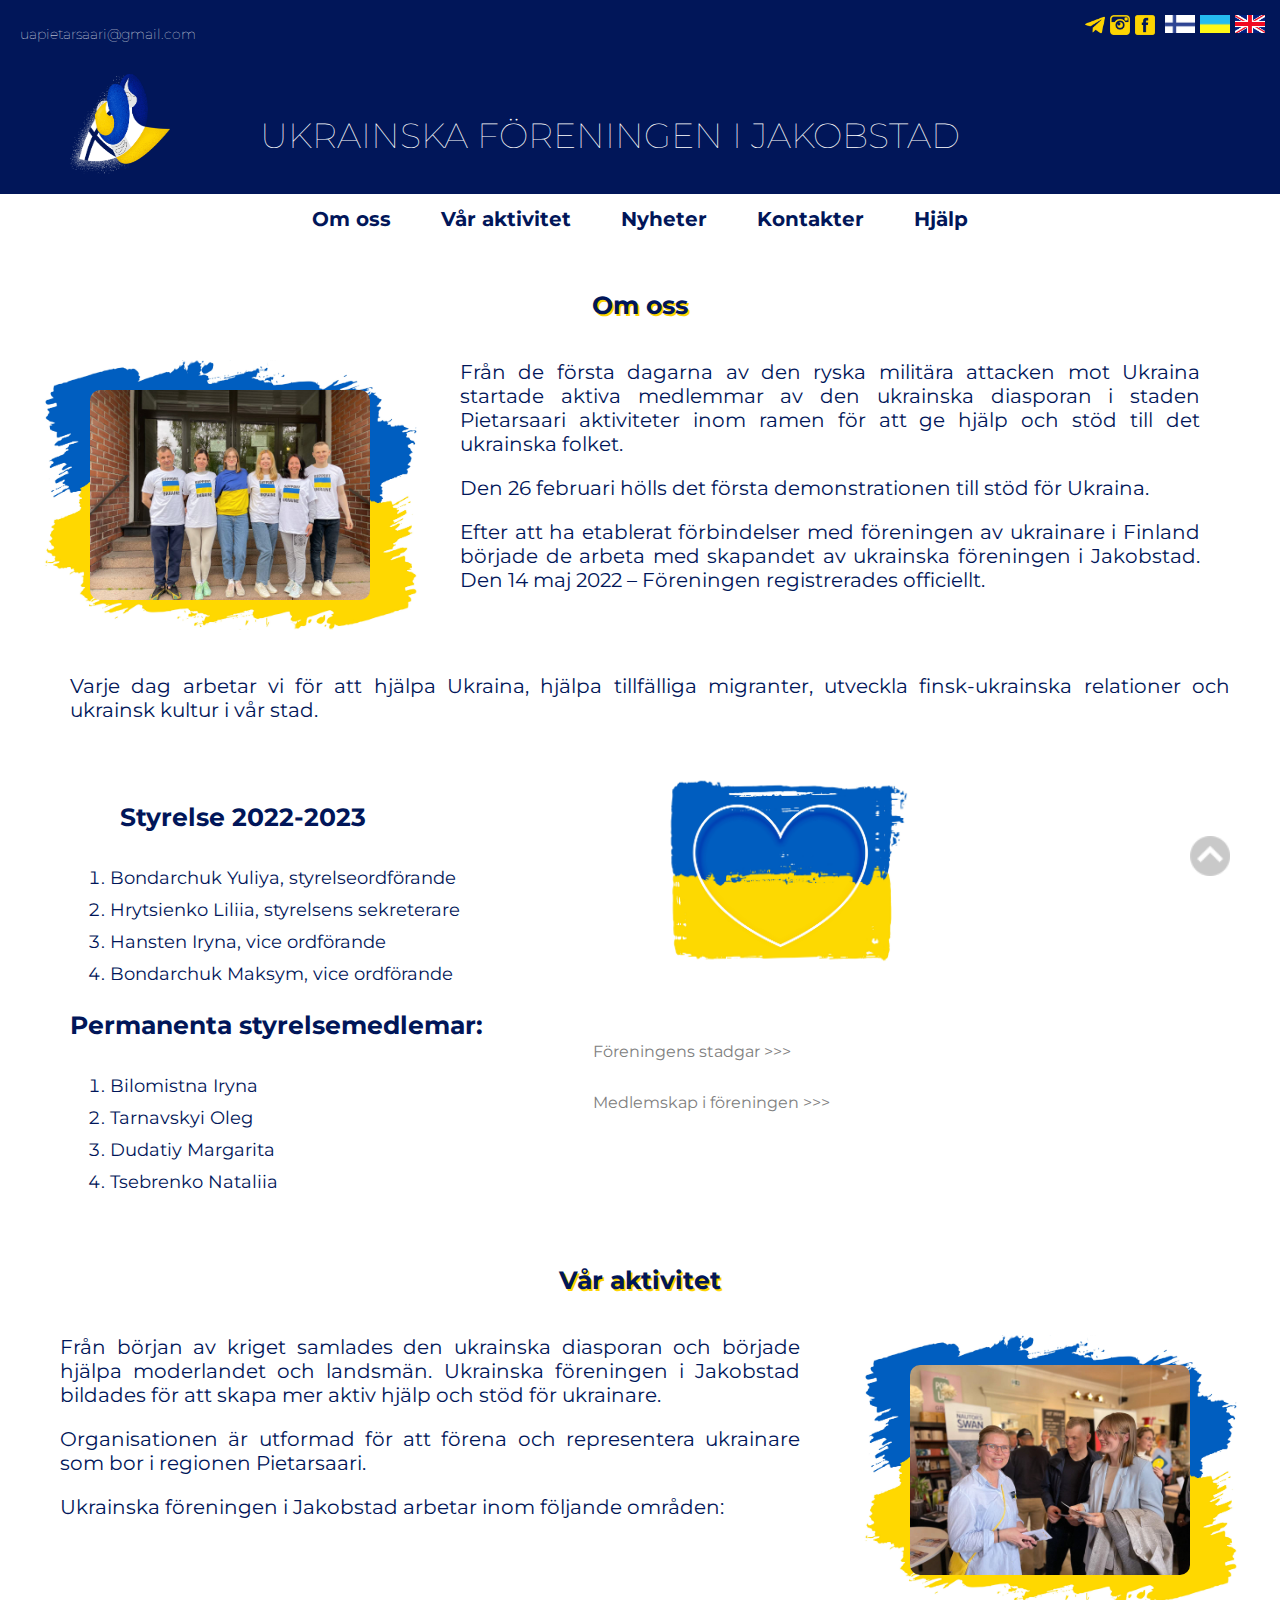
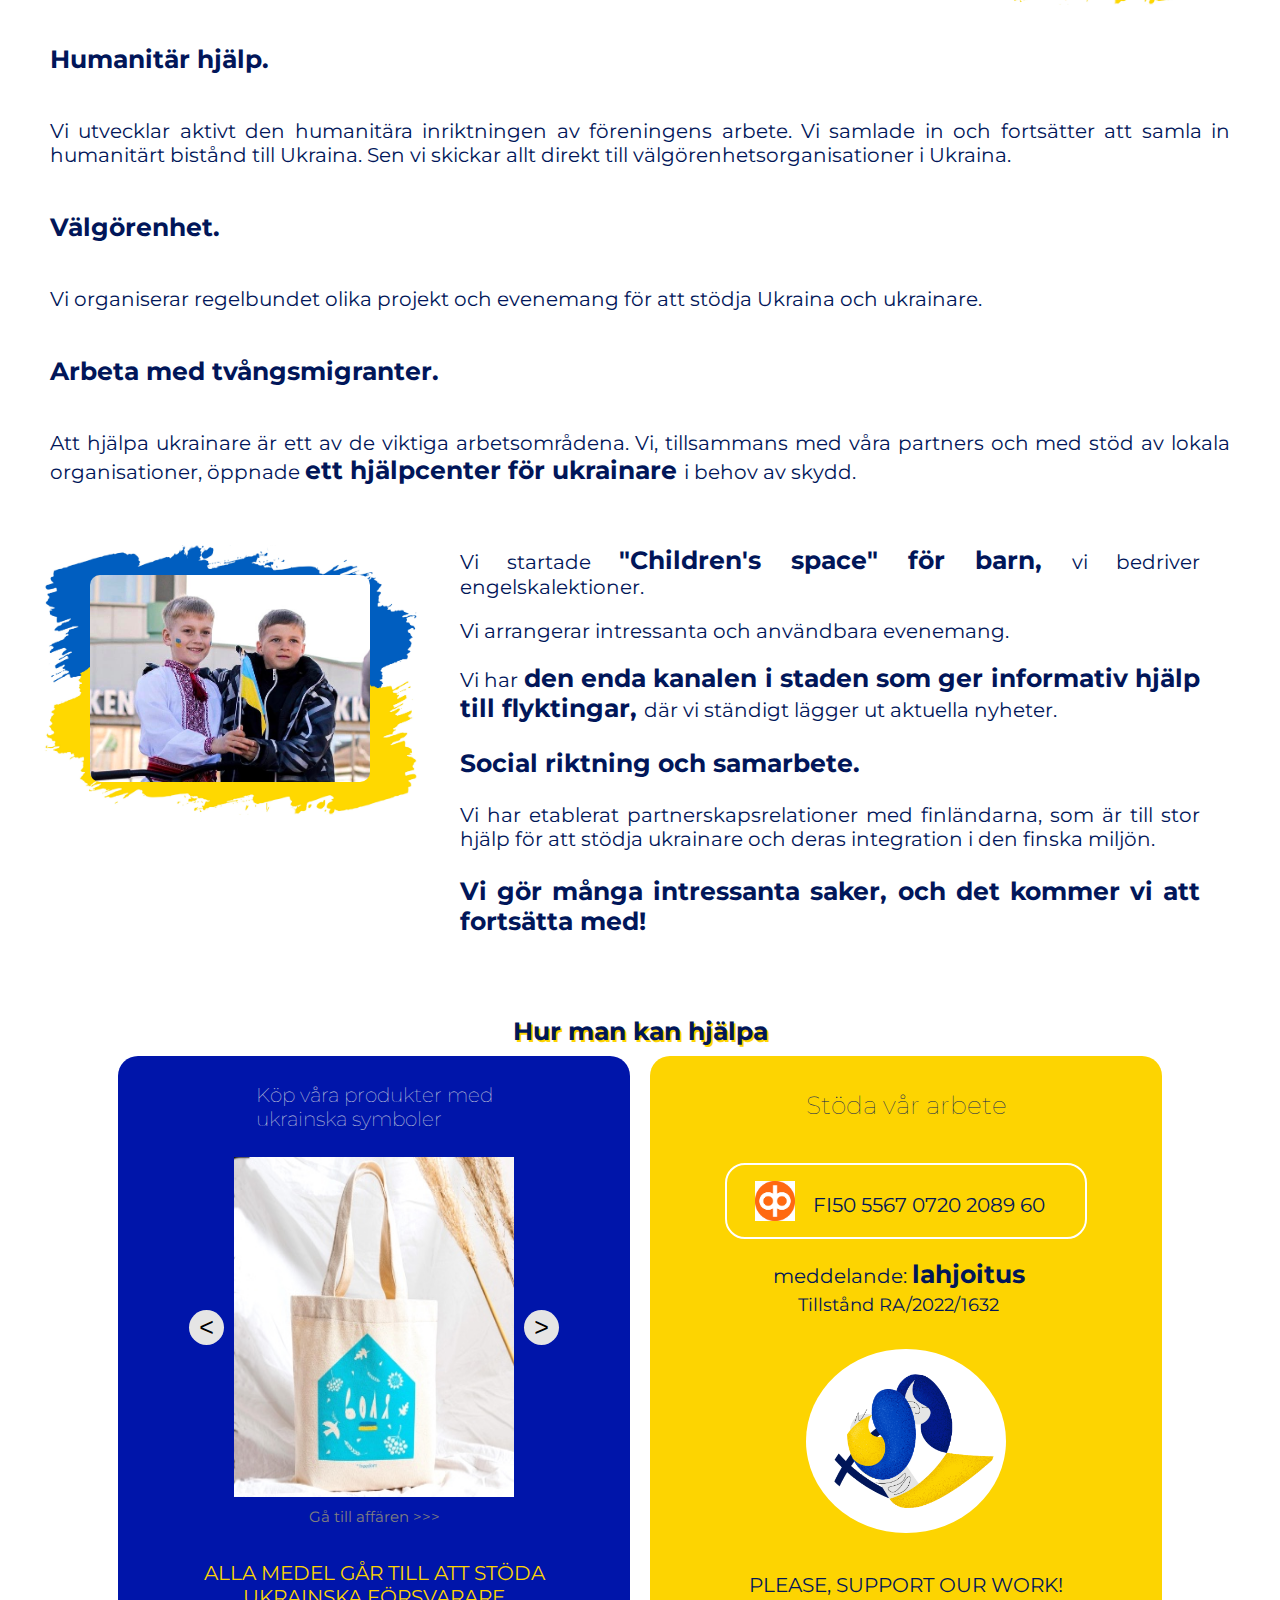
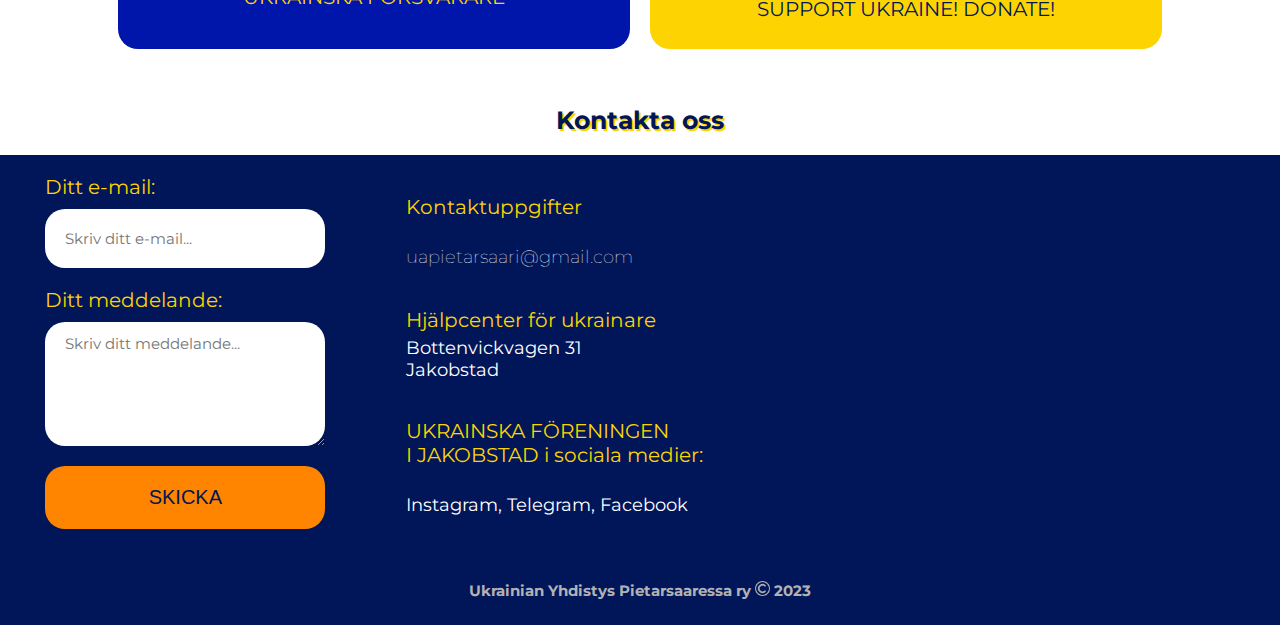
<file: indexSE.html>
<!DOCTYPE html>
<html lang="ua">
<head>
    <link href="https://allfont.net/allfont.css?fonts=avanti" rel="stylesheet" type="text/css" />
    <meta charset="UTF-8">
    <meta http-equiv="X-UA-Compatible" content="IE=edge">
    <meta name="viewport" content="width=device-width, initial-scale=1.0">
    <title>UKRAINSKA FÖRENINGEN I JAKOBSTAD </title>
    <link rel="icon" href="logo.ico">
    <link rel="stylesheet" href="style.css">
    <link rel="preconnect" href="https://fonts.googleapis.com"><link rel="preconnect" href="https://fonts.gstatic.com" crossorigin><link href="https://fonts.googleapis.com/css2?family=Montserrat:wght@300;400&display=swap" rel="stylesheet">
</head>
<body>
    <nav id="menu-top">
        <p ><a id="email" href="mailto:uapietarsaari@gmail.com">uapietarsaari@gmail.com</a></p>
        
        <div id="container-flags"> 
            <a href="https://t.me/uapietarsaari" > 
                <img class="socialMedia" src="telegram.png" alt="FB">
            </a>
            <a href="https://instagram.com/uapietarsaari?igshid=NWRhNmQxMjQ=" > 
                <img class="socialMedia" src="instagram.png" alt="FB">
            </a>
            <a href="https://www.facebook.com/UaPietarsaari-109675765094767/" > 
                <img class="socialMedia" src="facebook.png" alt="FB">
            </a>
            <a class="flag" href="indexFi.html" > 
                <img class="flag" src="FI1.jpg" alt="FI" width="30px">
            </a>
            <a class="flag" href="index.html" > 
                <img class="flag" src="UA.jpg" alt="SE" width="30px">
            </a>
            <a class="flag" href="indexUK.html" > 
                <img class="flag" src="uk.jpeg" alt="UK" width="30px">
            </a>
        </div>
    </nav>
<div id="heading">
    <img id="logo" src="main-LOGO.png" alt="logo">
    <h1 id="heading-name">UKRAINSKA FÖRENINGEN I JAKOBSTAD</h1>
</div>
<nav id="menu">    
    <a href="#about" class="link">Om oss</a>
    <a href="#activity" class="link">Vår aktivitet</a>
    <a href="archiv.html" class="link">Nyheter</a>
    <a href="#contacts" class="link">Kontakter</a>
    <a class="link" href="#help" >Hjälp</a>
</nav>
    <section id="about"> 
    <div class="header">
        <h2>Om oss</h2>
    </div>

    <div class="main-info"> 
        <div class="pictures-BG">
            <img class="image-one" src="16430.jpeg" alt="BG">
            <img class="image-two" src="TOV.jpeg" alt="TOV" >
        </div>
        <div class="text">
            <p>Från de första dagarna av den ryska militära attacken mot Ukraina startade aktiva medlemmar 
                av den ukrainska diasporan i staden Pietarsaari aktiviteter inom ramen för att ge hjälp och stöd till det ukrainska folket.</p>
            <p>Den 26 februari hölls det första demonstrationen till stöd för Ukraina.</p>
            <p>Efter att ha etablerat förbindelser med föreningen av ukrainare i Finland började de arbeta med skapandet av ukrainska föreningen i Jakobstad. Den 14 maj 2022 – Föreningen registrerades officiellt.</p>
            
        </div>
    </div>
    <div class="text-one">
        <p> Varje dag arbetar vi för att hjälpa Ukraina, hjälpa tillfälliga migranter, 
            utveckla finsk-ukrainska relationer och ukrainsk kultur i vår stad.</p>
    </div>
    <div class="text-one">
        <div> 
            <h3 class="text-direction">Styrelse 2022-2023</h3>
            <ol>
                <li>Bondarchuk Yuliya, styrelseordförande</li>
                <li>Hrytsienko Liliia, styrelsens sekreterare</li>
                <li>Hansten Iryna, vice ordförande </li>
                <li>Bondarchuk Maksym, vice ordförande</li>
            </ol>
            <p class="text-direction">Permanenta styrelsemedlemar:</p>
            <ol>
                <li>Bilomistna Iryna </li>
                <li>Tarnavskyi Oleg </li>
                <li>Dudatiy Margarita </li>
                <li>Tsebrenko Nataliia</li>
            </ol>
        </div>
        <div class="container-heart"> 
            <div class="box-heart"> 
                <img id="heart" src="ukr-heart.jpeg" alt="heart" width="200px">
            </div>
        <div class="container-statut">
            <a href="statut.html" target="_blank">
                <p class="statut">
                    Föreningens stadgar >>>
                </p>
            </a>
            <a href="https://forms.gle/AVxZg7hgTGUXjdt68" target="_blank">
                <p class="statut">
                    Medlemskap i föreningen >>>
                </p>
            </a>
        </div>
        
        </div>

    </div>
    </section>


<section id="activity">
    <div class="header">
        <h2>Vår aktivitet</h2>
    </div>
    <div class="main-info"> 
        
        <div class="text">
            <p>Från början av kriget samlades den ukrainska diasporan och började 
                hjälpa moderlandet och landsmän. Ukrainska föreningen i Jakobstad 
                bildades för att skapa mer aktiv hjälp och stöd för ukrainare.</p>
            <p>Organisationen är utformad för att förena och representera ukrainare 
                som bor i regionen Pietarsaari. </p>
            <p>Ukrainska föreningen i Jakobstad arbetar inom följande områden:</p>
        </div>
        <div class="pictures-BG">
            <img class="image-one" src="16430.jpeg" alt="BG">
            <img class="image-two" src="1.jpeg" alt="TOV">
        </div>
    </div>

    <div class="text-two">
        <p class="text-direction">Humanitär hjälp.</p>
            <p>Vi utvecklar aktivt den humanitära inriktningen av föreningens 
                arbete. Vi samlade in och fortsätter att samla in humanitärt 
                bistånd till Ukraina. Sen vi skickar allt direkt till 
                välgörenhetsorganisationer i Ukraina. </p>
        <p class="text-direction">Välgörenhet.</p>
            <p> Vi organiserar regelbundet olika projekt och evenemang för att stödja Ukraina och ukrainare.</p>
        <p class="text-direction">Arbeta med tvångsmigranter.</p>
            <p>Att hjälpa ukrainare är ett av de viktiga arbetsområdena. Vi, tillsammans med våra partners 
                och med stöd av lokala organisationer, öppnade <span class="text-direction"> ett hjälpcenter för ukrainare </span>i behov av skydd.</p>
    </div>

    <div class="main-info"> 
        <div class="pictures-BG">
            <img class="image-one" src="16430.jpeg" alt="BG" >
            <img class="image-two" src="2.jpeg" alt="TOV" >
        </div>
        <div class="text">

            <p>Vi startade <span class="text-direction">"Children's space" för barn, </span>vi bedriver engelskalektioner. </p>
            <p>Vi arrangerar intressanta och användbara evenemang.</p>
            <p>Vi har  <span class="text-direction"><a id="info-channel" href="https://t.me/infofinland_Pietarsaari" target="_blank">den enda kanalen i staden som ger informativ hjälp till flyktingar, </a> </span> 
                där vi ständigt lägger ut aktuella nyheter.</p>
            <p class="text-direction">Social riktning och samarbete.</p>
            <p> Vi har etablerat partnerskapsrelationer med finländarna, som är till stor hjälp för att stödja ukrainare och deras integration i den finska miljön.</p>
            <p class="text-direction">Vi gör många intressanta saker, och det kommer vi att fortsätta med!</p>
        </div>
    </div>  
    </section>
    
    <!-- <section id="news">
    <div class="header">
        <h2>Новини товариства</h2>
    </div>
    <div class="main-info"> 
        <div class="pictures-BG">
            <img class="image-news" src="Jakobsdag-1.jpg" alt="Jakobsdag" >
        </div>
        <div class="text">
            <p class="text-news">Протягом тижня Товариство Українців у Pietarsaari під час
                святкування дня міста Якобстад заробило 5736€ на медичні
                потреби постраждалим від російської агресії в Україні. </p>
            <p class="text-news">Дуже вдячні команді Jakobstads Citygrupp rf за можливість
                прийняти участь у ярмарці. Особливо дуже вдячні @idajungell
                за допомогу в організації.</p>
            <p class="text-news">Уся команда @uapietarsaari щиро дякує жителям міста
                Пієтерсаарі та його гостям за підтримку! Без вас ми б не
                впорались!</p>
            <a href="archiv.html" target="_blank">
                <p class="statut">
                    Попередні новини >>>
                </p>
            </a>
        </div>
    </div>

    </section> -->

<section id="help"> 
    <div class="header">
        <h2>Hur man kan hjälpa</h2>
    </div>
    
    <div class="text-donate"> 

    <div class="box-donation-blue"> 
        <h4 class="donation">Köp våra produkter med <br>ukrainska symboler </h4>
        <div class="merch-box">
            <button id="back" class="btn-merch"> < </button>
            
            <img class="merch" src="merch1.jpeg" alt="merch">
        
            <button id="next" class="btn-merch"> > </button>
        </div>
        <a href="#" target="_blank">
            <p class="statut-donations">
                Gå till affären >>>
            </p>
        </a>
        <div class="container-help">
            <p class="text-donations">ALLA MEDEL GÅR TILL ATT STÖDA<br>UKRAINSKA FÖRSVARARE</p>
        </div>
    </div>

    <div class="box-donation-yellow"> 
        <h4 class="donation-blue">Stöda vår arbete</h4>
        <div class="text-konto">
            <img class="bank-logo" src="[data-uri]" alt="OP">
            <p class="konto">FI50 5567 0720 2089 60 </p>
        </div>
        <p class="konto-povidomlennia">meddelande: <span class="text-direction">lahjoitus</span></p>
        <p class="konto-dozvil">Tillstånd RA/2022/1632</p>

        <img class="logo-help" src="LOGO-BLUE.png">

        <div class="container-help"> 
            <p class="help">PLEASE, SUPPORT OUR WORK!</p>
            <p class="help"> SUPPORT UKRAINE! DONATE!</p>
        </div>
    </div>

</div>
</section>

<section id="contacts">
    <div class="container-contacts">
        <div class="header">
            <h2>Kontakta oss</h2>
        </div>

        <div id="box-contacts"> 
            <div class="formContactUs">
                <form action="https://formspree.io/f/xnqrnobz" method="POST">
                <input type="hidden" name="_language" value="uk" />
                    <div class="boxContactUs">
                        <label>
                        Ditt e-mail:
                        <input class="text-input" type="email" name="replyto" placeholder="Skriv ditt e-mail..." required="">
                        </label>
                    </div>

                    <div class="boxContactUs">
                        <label>
                        Ditt meddelande:
                        <textarea class="text-input-message" name="message" placeholder="Skriv ditt meddelande..."  required=""></textarea>
                        </label>
                    </div>
                    <div class="boxContactUs"> 
                        <button class="btn" type="submit">SKICKA</button>
                    </div>
                </form>
            </div>

            <div id="box-address">
                <p class="text-address-top">Kontaktuppgifter</p>
                <p><a class="email-address" href="mailto:uapietarsaari@gmail.com">uapietarsaari@gmail.com</a></p>
                <p class="text-address-top">Hjälpcenter för ukrainare</p>
                <p class="text-address">Bottenvickvagen 31</p>
                <p class="text-address">Jakobstad</p>
                <br>
                <p class="text-address-top">UKRAINSKA FÖRENINGEN <br>I JAKOBSTAD i sociala medier: </p>
                    <p><a class="text-address" href="https://instagram.com/uapietarsaari?igshid=NWRhNmQxMjQ=" >Instagram, </a> 
                    <a class="text-address" href="https://t.me/uapietarsaari" >Telegram, </a>
                    <a class="text-address" href="https://www.facebook.com/UaPietarsaari-109675765094767/" >Facebook</a></p> 
            </div>
            <div id="box-map">
                <iframe id="map" src="https://www.google.com/maps/embed?pb=!1m18!1m12!1m3!1d1768.6560120353208!2d22.709277451326777!3d63.685863361314944!2m3!1f0!2f0!3f0!3m2!1i1024!2i768!4f13.1!3m3!1m2!1s0x468742a842eb3a79%3A0x3a1cdbeb77a7bd3d!2sBottenviksv%C3%A4gen%2031%2C%2068600%20Jakobstad%2C%20Finland!5e0!3m2!1ssv!2sch!4v1673209776144!5m2!1ssv!2sch" width="600" height="450" style="border:0;" allowfullscreen="" loading="lazy" referrerpolicy="no-referrer-when-downgrade"></iframe>
            </div>
        </div>
        <div class="footer-copyright">
            <h5>  Ukrainian Yhdistys Pietarsaaressa ry
                <img class="copyright" src="copyright.png" alt="copyright">
                    2023 </h5>
        </div>
</section>


<!-- button back-to-top -->
<a href="#" title="Повернутися на початок сторінки" class="topbutton">
    <img class="arrow" src="arrow.png">
</a>


    <script src="script.js"></script>
</body>
</html>
</file>
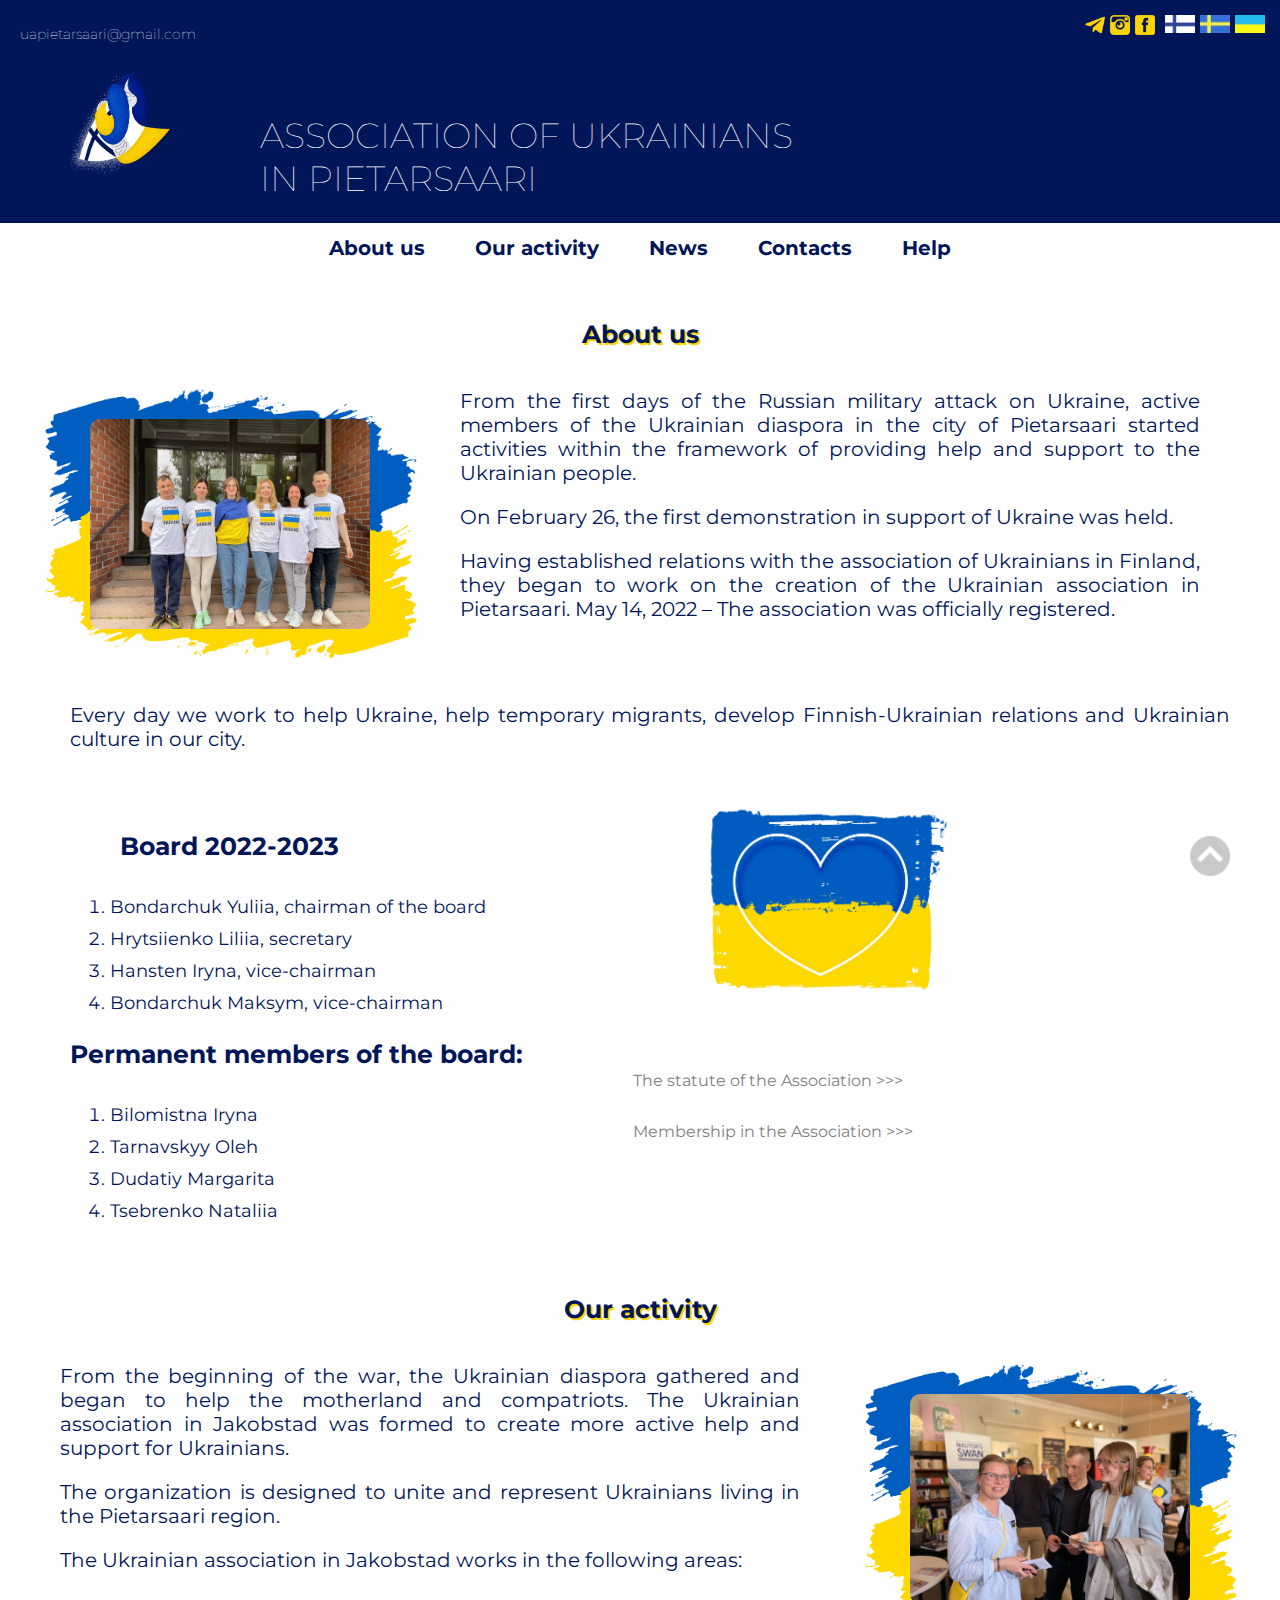
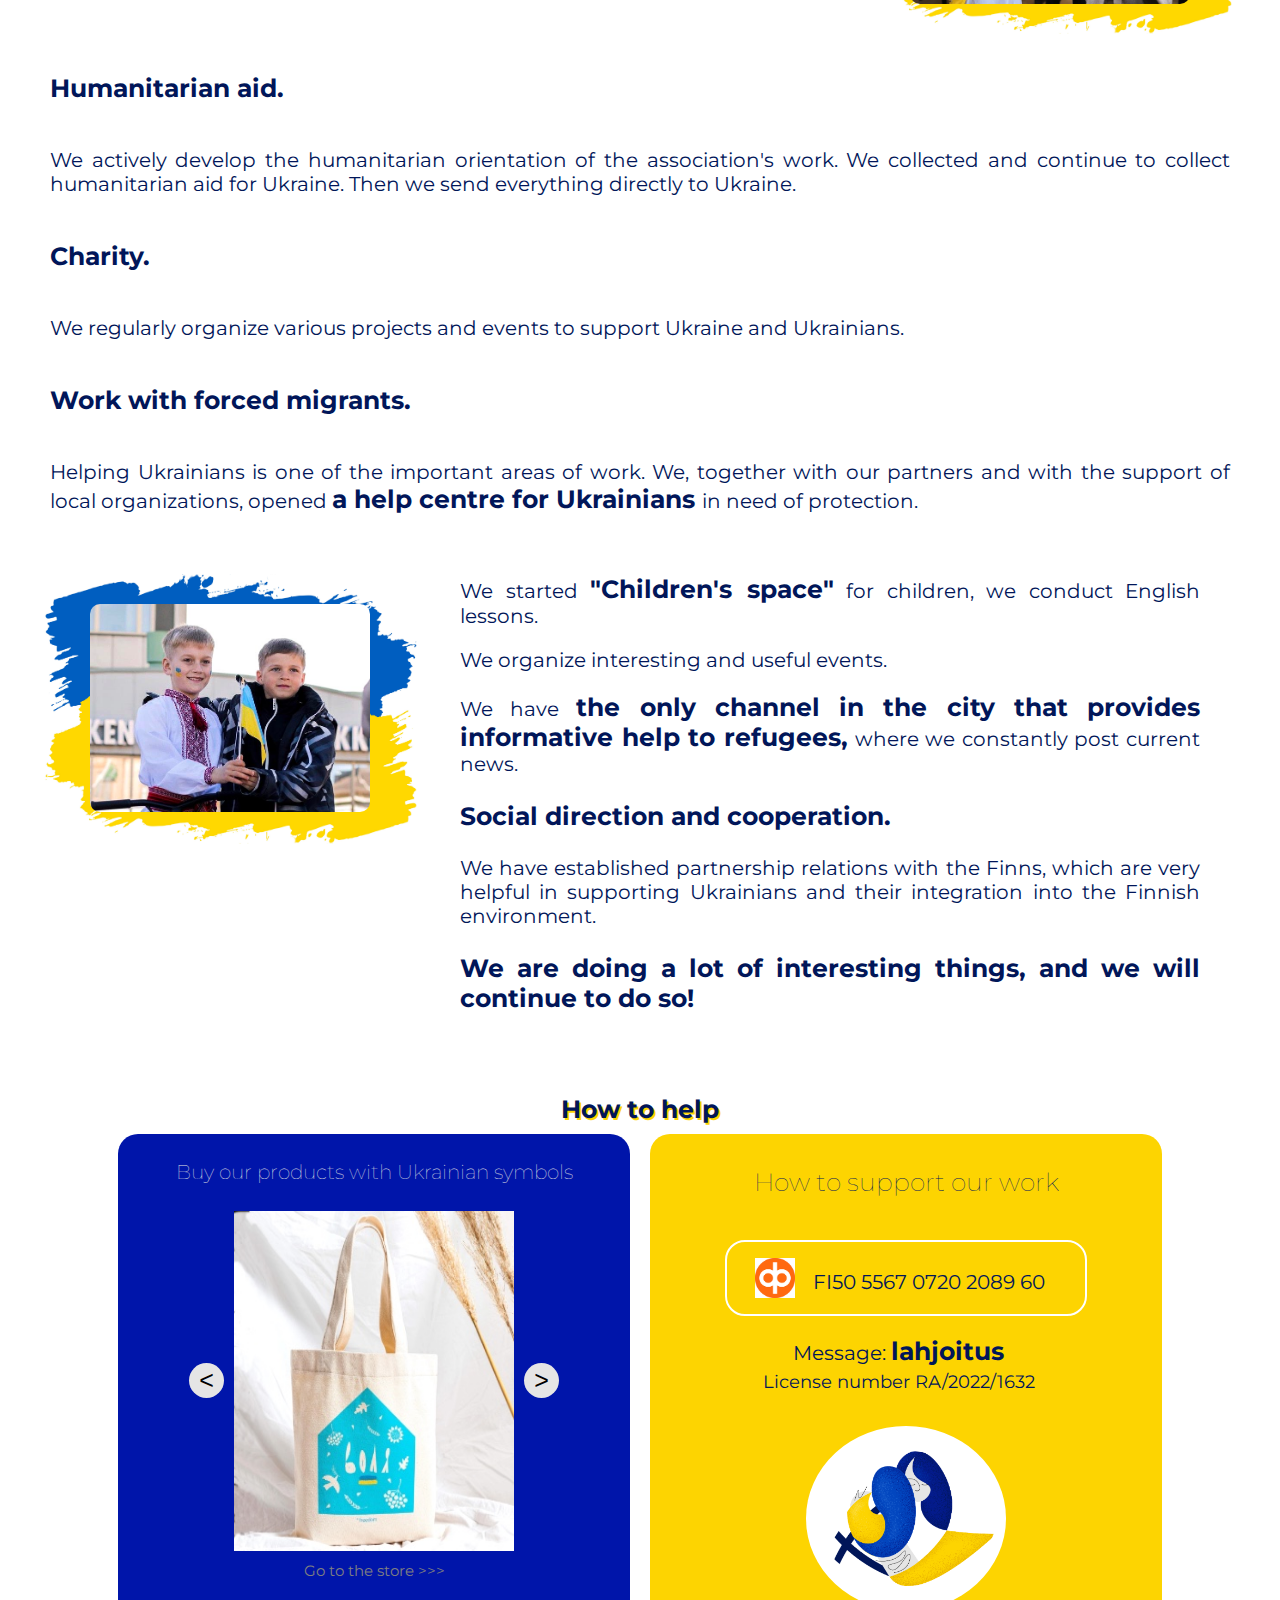
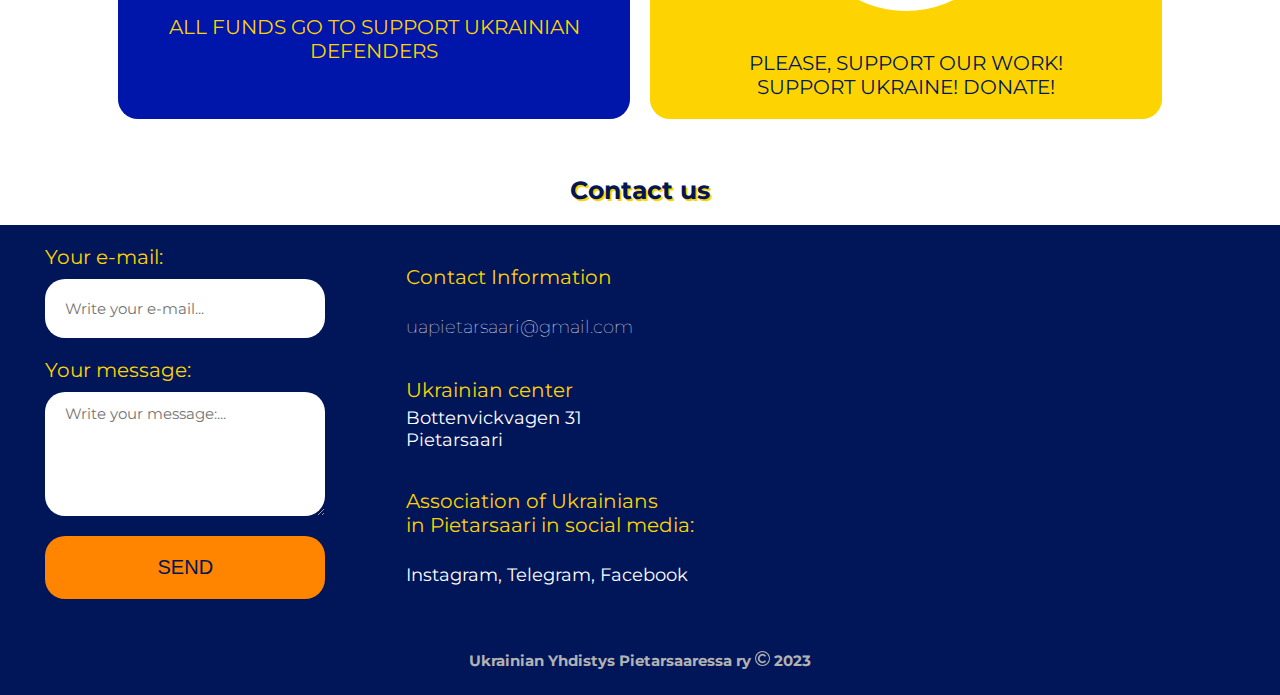
<file: indexUK.html>
<!DOCTYPE html>
<html lang="ua">
<head>
    <link href="https://allfont.net/allfont.css?fonts=avanti" rel="stylesheet" type="text/css" />
    <meta charset="UTF-8">
    <meta http-equiv="X-UA-Compatible" content="IE=edge">
    <meta name="viewport" content="width=device-width, initial-scale=1.0">
    <title>Association of Ukrainians in Pietarsaari </title>
    <link rel="icon" href="logo.ico">
    <link rel="stylesheet" href="style.css">
    <link rel="preconnect" href="https://fonts.googleapis.com">
    <link rel="preconnect" href="https://fonts.gstatic.com" crossorigin>
    <link href="https://fonts.googleapis.com/css2?family=Montserrat:wght@300;400&display=swap" rel="stylesheet">
</head>
<body>
    <nav id="menu-top">
        <p ><a id="email" href="mailto:uapietarsaari@gmail.com">uapietarsaari@gmail.com</a></p>
        
        <div id="container-flags"> 
            <a href="https://t.me/uapietarsaari" > 
                <img class="socialMedia" src="telegram.png" alt="FB">
            </a>
            <a href="https://instagram.com/uapietarsaari?igshid=NWRhNmQxMjQ=" > 
                <img class="socialMedia" src="instagram.png" alt="FB">
            </a>
            <a href="https://www.facebook.com/UaPietarsaari-109675765094767/" > 
                <img class="socialMedia" src="facebook.png" alt="FB">
            </a>
            <a class="flag" href="indexFi.html" > 
                <img class="flag" src="FI1.jpg" alt="FI" width="30px">
            </a>
            <a class="flag" href="indexSE.html" > 
                <img class="flag" src="SE1.jpg" alt="SE" width="30px">
            </a>
            <a class="flag" href="index.html" > 
                <img class="flag" src="UA.jpg" alt="UK" width="30px">
            </a>
        </div>
    </nav>
<div id="heading">
    <img id="logo" src="main-LOGO.png" alt="logo">
    <h1 id="heading-name">ASSOCIATION OF UKRAINIANS <BR> IN PIETARSAARI</h1>
</div>
<nav id="menu">    
    <a href="#about" class="link">About us</a>
    <a href="#activity" class="link">Our activity</a>
    <a href="archiv.html" class="link">News</a>
    <a href="#contacts" class="link">Contacts</a>
    <a class="link" href="#help" >Help</a>
</nav>
    <section id="about"> 
    <div class="header">
        <h2>About us</h2>
    </div>
    <div class="main-info"> 
        <div class="pictures-BG">
            <img class="image-one" src="16430.jpeg" alt="BG">
            <img class="image-two" src="TOV.jpeg" alt="TOV">
        </div>
        <div class="text">
            <p>From the first days of the Russian military attack on 
                Ukraine, active members of the Ukrainian diaspora in the 
                city of Pietarsaari started activities within the 
                framework of providing help and support to the Ukrainian people.</p>
            <p>On February 26, the first demonstration in support of Ukraine was held.</p>
            <p>Having established relations with the association of Ukrainians in Finland, 
                they began to work on the creation of the Ukrainian association in Pietarsaari. 
                May 14, 2022 – The association was officially registered.</p>
            
        </div>
    </div>
    <div class="text-one">
        <p>Every day we work to help Ukraine, help temporary migrants, develop Finnish-Ukrainian 
            relations and Ukrainian culture in our city.</p>
    </div>
    <div class="text-one">
        <div> 
            <h3 class="text-direction">Board 2022-2023 </h3>
            <ol>
                <li>Bondarchuk Yuliia, chairman of the board</li>
                <li>Hrytsiienko Liliia, secretary </li>
                <li>Hansten Iryna, vice-chairman </li>
                <li>Bondarchuk Maksym,  vice-chairman</li>
            </ol>
            <p class="text-direction">Permanent members of the board:</p>
            <ol>
                <li>Bilomistna Iryna </li>
                <li>Tarnavskyy Oleh </li>
                <li>Dudatiy Margarita </li>
                <li>Tsebrenko Nataliia</li>
            </ol>
        </div>
        <div class="container-heart"> 
            <div class="box-heart"> 
                <img id="heart" src="ukr-heart.jpeg" alt="heart" width="200px">
            </div>
        <div class="container-statut">
            <a href="statut.html" target="_blank">
                <p class="statut">
                    The statute of the Association >>>
                </p>
            </a>
            <a href="https://forms.gle/AVxZg7hgTGUXjdt68" target="_blank">
                <p class="statut">
                    Membership in the Association >>>
                </p>
            </a>
        </div>
        
        </div>

    </div>
    </section>


<section id="activity">
    <div class="header">
        <h2>Our activity</h2>
    </div>
    <div class="main-info"> 
        
        <div class="text">
            <p>From the beginning of the war, the Ukrainian diaspora 
                gathered and began to help the motherland and compatriots.
                The Ukrainian association in Jakobstad was formed to 
                create more active help and support for Ukrainians.</p>
            <p>The organization is designed to unite and represent
                Ukrainians living in the Pietarsaari region. </p>
            <p>The Ukrainian association in Jakobstad works in the following areas: </p>            
        </div>
        <div class="pictures-BG">
            <img class="image-one" src="16430.jpeg" alt="BG">
            <img class="image-two" src="1.jpeg" alt="TOV" >
        </div>
    </div>

    <div class="text-two">
        <p class="text-direction">Humanitarian aid.</p>
            <p>We actively develop the humanitarian orientation of the association's work. We collected and continue to collect humanitarian aid for Ukraine. 
                Then we send everything directly to Ukraine.</p>
        <p class="text-direction">Charity.</p>
            <p> We regularly organize various projects and events to support Ukraine and Ukrainians.</p>
        <p class="text-direction">Work with forced migrants.</p>
            <p>Helping Ukrainians is one of the important areas of work. We, together with our partners and with the support of local organizations, opened <span class="text-direction"> a help centre for Ukrainians </span>in need of protection. </p>
    </div>

    <div class="main-info"> 
        <div class="pictures-BG">
            <img class="image-one" src="16430.jpeg" alt="BG" >
            <img class="image-two" src="2.jpeg" alt="TOV" >
        </div>
        <div class="text">
            <p>We started <span class="text-direction">"Children's space"</span> for children, we conduct English lessons.</p>
            <p>We organize interesting and useful events.</p>
            <p>We have <span class="text-direction"><a id="info-channel" href="https://t.me/infofinland_Pietarsaari" target="_blank">the only channel in the city that provides informative help to refugees,</a></span>  where we constantly post current news.</p>

            <p class="text-direction">Social direction and cooperation.</p>
            <p> We have established partnership relations with the Finns, which are very helpful 
                in supporting Ukrainians and their integration into the Finnish environment.</p>
            <p class="text-direction">We are doing a lot of interesting 
                things, and we will continue to do so!</p>
        </div>
    </div>  
    </section>
    
    <!-- <section id="news">
    <div class="header">
        <h2>Новини товариства</h2>
    </div>
    <div class="main-info"> 
        <div class="pictures-BG">
            <img class="image-news" src="Jakobsdag-1.jpg" alt="Jakobsdag" >
        </div>
        <div class="text">
            <p class="text-news">Протягом тижня Товариство Українців у Pietarsaari під час
                святкування дня міста Якобстад заробило 5736€ на медичні
                потреби постраждалим від російської агресії в Україні. </p>
            <p class="text-news">Дуже вдячні команді Jakobstads Citygrupp rf за можливість
                прийняти участь у ярмарці. Особливо дуже вдячні @idajungell
                за допомогу в організації.</p>
            <p class="text-news">Уся команда @uapietarsaari щиро дякує жителям міста
                Пієтерсаарі та його гостям за підтримку! Без вас ми б не
                впорались!</p>
            <a href="archiv.html" target="_blank">
                <p class="statut">
                    Попередні новини >>>
                </p>
            </a>
        </div>
    </div>

    </section> -->

<section id="help"> 
    <div class="header">
        <h2>How to help</h2>
    </div>
    
    <div class="text-donate"> 

    <div class="box-donation-blue"> 
        <h4 class="donation">Buy our products with Ukrainian symbols</h4>
        <div class="merch-box">
            <button id="back" class="btn-merch"> < </button>
            
            <img class="merch" src="merch1.jpeg" alt="merch">
        
            <button id="next" class="btn-merch"> > </button>
        </div>
        <a href="#" target="_blank">
            <p class="statut-donations">
                Go to the store >>>
            </p>
        </a>
        <div class="container-help">
            <p class="text-donations">ALL FUNDS GO TO SUPPORT UKRAINIAN DEFENDERS </p>
        </div>
    </div>

    <div class="box-donation-yellow"> 
        <h4 class="donation-blue">How to support our work</h4>
        <div class="text-konto">
            <img class="bank-logo" src="[data-uri]" alt="OP">
            <p class="konto">FI50 5567 0720 2089 60 </p>
        </div>
        <p class="konto-povidomlennia">Message:  <span class="text-direction">lahjoitus</span></p>
        <p class="konto-dozvil">License number  RA/2022/1632</p>

        <img class="logo-help" src="LOGO-BLUE.png">

        <div class="container-help"> 
            <p class="help">PLEASE, SUPPORT OUR WORK!</p>
            <p class="help"> SUPPORT UKRAINE! DONATE!</p>
        </div>
    </div>

</div>
</section>


<section id="contacts">
    <div class="container-contacts">
        <div class="header">
            <h2>Contact us</h2>
        </div>

        <div id="box-contacts"> 
            <div class="formContactUs">
                <form action="https://formspree.io/f/xnqrnobz" method="POST">
                <input type="hidden" name="_language" value="uk" />
                    <div class="boxContactUs">
                        <label>
                            Your e-mail:
                        <input class="text-input" type="email" name="replyto" placeholder="Write your e-mail..." required="">
                        </label>
                    </div>

                    <div class="boxContactUs">
                        <label>
                            Your message:
                        <textarea class="text-input-message" name="message" placeholder="Write your message:..."  required=""></textarea>
                        </label>
                    </div>
                    <div class="boxContactUs"> 
                        <button class="btn" type="submit">SEND</button>
                    </div>
                </form>
            </div>

            <div id="box-address">
                <p class="text-address-top">Contact Information</p>
                <p><a class="email-address" href="mailto:uapietarsaari@gmail.com">uapietarsaari@gmail.com</a></p>
                <p class="text-address-top">Ukrainian center</p>
                <p class="text-address">Bottenvickvagen 31</p>
                <p class="text-address">Pietarsaari</p>
                <br>
                <p class="text-address-top">Association of Ukrainians <br>in Pietarsaari in social media: </p>
                    <p><a class="text-address" href="https://instagram.com/uapietarsaari?igshid=NWRhNmQxMjQ=" >Instagram, </a> 
                    <a class="text-address" href="https://t.me/uapietarsaari" >Telegram, </a>
                    <a class="text-address" href="https://www.facebook.com/UaPietarsaari-109675765094767/" >Facebook</a></p> 
            </div>
            <div id="box-map">
                <iframe id="map" src="https://www.google.com/maps/embed?pb=!1m18!1m12!1m3!1d1768.6560120353208!2d22.709277451326777!3d63.685863361314944!2m3!1f0!2f0!3f0!3m2!1i1024!2i768!4f13.1!3m3!1m2!1s0x468742a842eb3a79%3A0x3a1cdbeb77a7bd3d!2sBottenviksv%C3%A4gen%2031%2C%2068600%20Jakobstad%2C%20Finland!5e0!3m2!1ssv!2sch!4v1673209776144!5m2!1ssv!2sch" width="600" height="450" style="border:0;" allowfullscreen="" loading="lazy" referrerpolicy="no-referrer-when-downgrade"></iframe>
            </div>
        </div>
        <div class="footer-copyright">
            <h5>  Ukrainian Yhdistys Pietarsaaressa ry
            <img class="copyright" src="copyright.png" alt="copyright">
                2023 </h5>
        </div>
</section>


<!-- button back-to-top -->
<a href="#" title="Повернутися на початок сторінки" class="topbutton">
    <img class="arrow" src="arrow.png">
</a>


    <script src="script.js"></script>
</body>
</html>
</file>
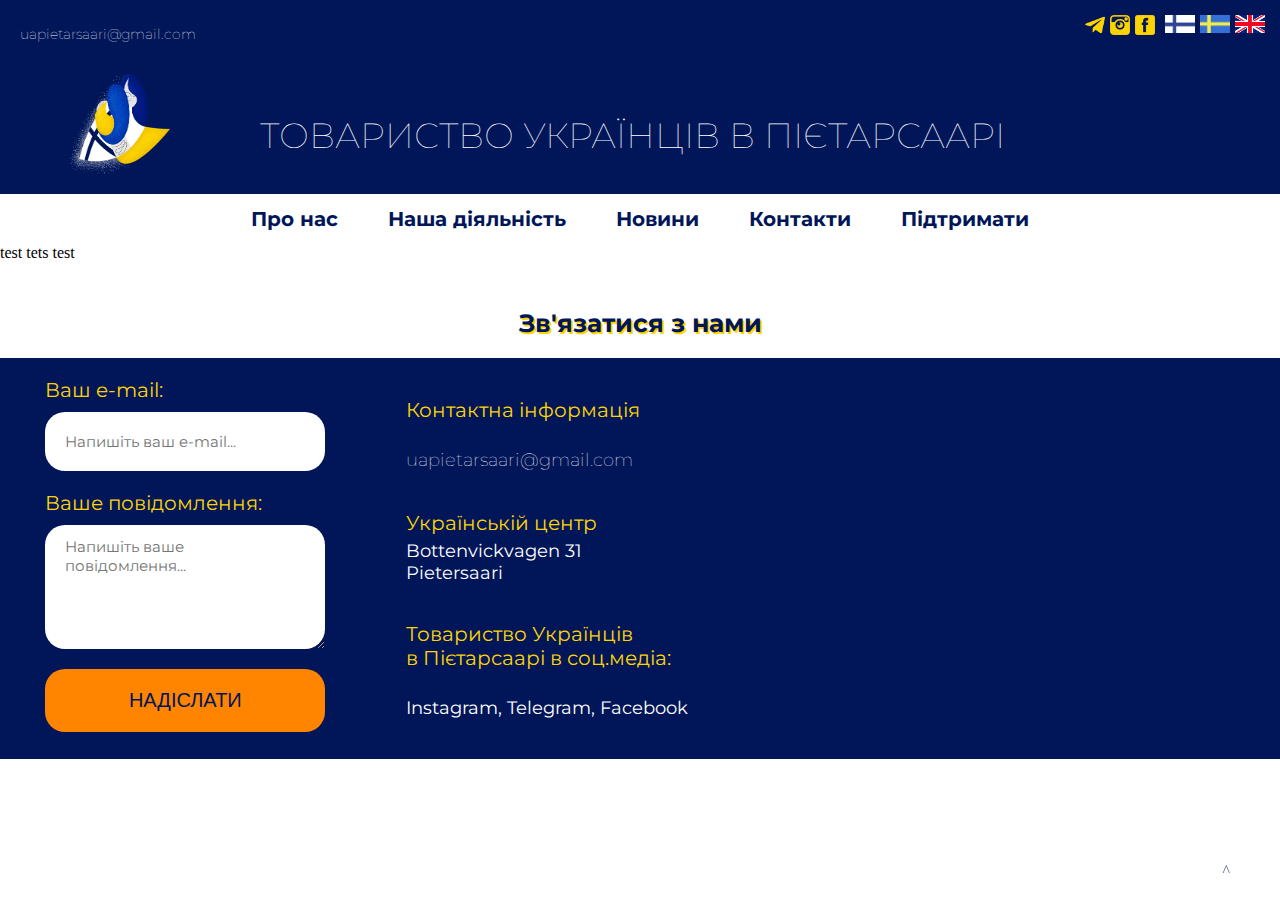
<file: statut.html>
<!DOCTYPE html>
<html lang="ua">
<head>
    <link href="https://allfont.net/allfont.css?fonts=avanti" rel="stylesheet" type="text/css" />
    <meta charset="UTF-8">
    <meta http-equiv="X-UA-Compatible" content="IE=edge">
    <meta name="viewport" content="width=device-width, initial-scale=1.0">
    <title>Товариство українців в Пієтарсаарі  </title>
    <link rel="icon" href="logo.ico">
    <link rel="stylesheet" href="style.css">
    <link rel="preconnect" href="https://fonts.googleapis.com">
<link rel="preconnect" href="https://fonts.gstatic.com" crossorigin>
<link href="https://fonts.googleapis.com/css2?family=Montserrat:wght@300;400&display=swap" rel="stylesheet">

</head>
<body>
    <nav id="menu-top">
        <p ><a id="email" href="mailto:uapietarsaari@gmail.com">uapietarsaari@gmail.com</a></p>
        
        <div id="container-flags"> 
            <a href="https://t.me/uapietarsaari" > 
                <img class="socialMedia" src="telegram.png" alt="FB">
            </a>
            <a href="https://instagram.com/uapietarsaari?igshid=NWRhNmQxMjQ=" > 
                <img class="socialMedia" src="instagram.png" alt="FB">
            </a>
            <a href="https://www.facebook.com/UaPietarsaari-109675765094767/" > 
                <img class="socialMedia" src="facebook.png" alt="FB">
            </a>
            <a class="flag" href="indexFi.html" > 
                <img class="flag" src="FI1.jpg" alt="FI" width="30px">
            </a>
            <a class="flag" href="indexSE.html" > 
                <img class="flag" src="SE1.jpg" alt="SE" width="30px">
            </a>
            <a class="flag" href="indexUK.html" > 
                <img class="flag" src="uk.jpeg" alt="UK" width="30px">
            </a>
        </div>
    </nav>
<div id="heading">
    <img id="logo" src="main-LOGO.png" alt="logo">
    <h1 id="heading-name">ТОВАРИСТВО УКРАЇНЦІВ В ПІЄТАРСААРІ</h1>
</div>
    <nav id="menu">    
        <a href="#about" class="link">Про нас</a>
        <a href="#activity" class="link">Наша діяльність</a>
        <a href="archiv.html" class="link">Новини</a>
        <a href="#contacts" class="link">Контакти</a>
        <a class="link" href="#help" >Підтримати</a>
    </nav>

test tets test

<section id="contacts">
    <div class="container-contacts">
        <div class="header">
            <h2>Зв'язатися з нами</h2>
        </div>

        <div id="box-contacts"> 
            <div class="formContactUs">
                <form action="https://formspree.io/f/xnqrnobz" method="POST">
                <input type="hidden" name="_language" value="uk" />
                    <div class="boxContactUs">
                        <label>
                        Ваш e-mail:
                        <input class="text-input" type="email" name="replyto" placeholder="Напишіть ваш e-mail..." required="">
                        </label>
                    </div>

                    <div class="boxContactUs">
                        <label>
                        Ваше повідомлення:
                        <textarea class="text-input-message" name="message" placeholder="Напишіть ваше повідомлення..."  required=""></textarea>
                        </label>
                    </div>
                    <div class="boxContactUs"> 
                        <button class="btn" type="submit">НАДІСЛАТИ</button>
                    </div>
                </form>
            </div>

            <div id="box-address">
                <p class="text-address-top">Контактна інформація</p>
                <p><a class="email-address" href="mailto:uapietarsaari@gmail.com">uapietarsaari@gmail.com</a></p>
                <p class="text-address-top">Українській центр</p>
                <p class="text-address">Bottenvickvagen 31</p>
                <p class="text-address">Pietersaari</p>
                <br>
                <p class="text-address-top">Товариство Українців <br>в Пієтарсаарі в соц.медіа: </p>
                    <p><a class="text-address" href="https://instagram.com/uapietarsaari?igshid=NWRhNmQxMjQ=" >Instagram, </a> 
                    <a class="text-address" href="https://t.me/uapietarsaari" >Telegram, </a>
                    <a class="text-address" href="https://www.facebook.com/UaPietarsaari-109675765094767/" >Facebook</a></p> 
            </div>
            <div id="box-map">
                <iframe id="map" src="https://www.google.com/maps/embed?pb=!1m18!1m12!1m3!1d1768.6560120353208!2d22.709277451326777!3d63.685863361314944!2m3!1f0!2f0!3f0!3m2!1i1024!2i768!4f13.1!3m3!1m2!1s0x468742a842eb3a79%3A0x3a1cdbeb77a7bd3d!2sBottenviksv%C3%A4gen%2031%2C%2068600%20Jakobstad%2C%20Finland!5e0!3m2!1ssv!2sch!4v1673209776144!5m2!1ssv!2sch" width="600" height="450" style="border:0;" allowfullscreen="" loading="lazy" referrerpolicy="no-referrer-when-downgrade"></iframe>
            </div>
        </div>
</section>


<!-- button back-to-top -->
<a href="#" title="Повернутися на початок сторінки" class="topbutton">^</a>



    <script src="script.js"></script>
</body>
</html>
</file>
<file: style.css>
body {
    margin: 0;
}
 /* top */
#menu-top {
    display: flex;
    justify-content: space-between;
    margin: 0;
    background-color: rgb(1, 22, 89);
}
#email {
    font-size: 18px;
    font-weight: lighter;
    color: white;
    text-decoration: none;
    margin-left: 50px;
    font-family: 'Montserrat', sans-serif;
    /* font-family: 'Avanti', arial; */
}
#container-flags {
    display: flex;
    margin: 15px 20px;
}
.flag {
    padding-left: 5px;
    width: 30px;
    height: 18px;
}
.socialMedia {
    width: 20px;
    height: 20px;
    padding-left: 5px;
}
#heading {
    display: flex;
    justify-content: space-between;
    margin: 0;
    background-color: rgb(1, 22, 89);
}
#logo {
    width: 160px;
    height: 160px;
    margin-top: 10px;
    margin-left:  150px;
    margin-bottom: 20px;
}
#heading-name {
    color: white;
    font-family: 'Montserrat', sans-serif;
    /* font-family: 'Avanti', arial; */
    font-size: 40px;
    font-weight: lighter;
    margin-top: 50px;
    margin-right: 150px;
}
#menu {
    display: flex;
    justify-content: space-around;
    padding: 5px;
}
.link {
    text-decoration: none;
    /* font-family: 'Avanti', arial;*/
    font-family: 'Montserrat', sans-serif;
    font-size: 20px;
    font-weight: bolder;
    color: rgb(1, 22, 89);
    text-align: center;
    padding: 10px 5px;
    cursor: pointer;
    margin: 3px;
}


/* titles */
.header {
    display: flex;
    justify-content: center;
}
.main-info {
    display: flex;
    margin-left: 50px;
    margin-right: 50px;
}

.pictures-BG {
    /* background-color: rgb(111, 159, 213); */
    padding: 10px; 
    position: relative;
    padding-top: 40px;
}
.image-one {
    top: 50px; 
    left: 55px; 
    z-index: 5; 
    width: 600px;
    height: 450px;
}
.image-two {
    left: 60px; 
    top: 100px; 
    z-index: 2; 
    position: absolute;
    border-radius: 10px;
    width: 450px;
}

h2 {
    font-size: 40px;
    /* font-family: 'Avanti', arial; */
    font-family: 'Montserrat', sans-serif;
    color: rgb(1, 22, 89);
    padding-top: 25px;
    text-shadow: 2px 2px  rgb(253, 212, 1);
}
.text {
    margin-top: 50px;
    margin-bottom: 10px;
}
.text-one {
    display: flex;
    margin-top: 10px;
    margin-bottom: 10px;
    margin-left: 70px;
    margin-right: 50px;
}
p {
    font-size: 23px;
    /* font-family: 'Avanti', arial; */
    font-family: 'Montserrat', sans-serif;
    color: rgb(1, 22, 89);
    text-align: justify;
}

/* pravlinnia */

h3 {
    font-size: 25px;
    /* font-family: 'Avanti', arial; */
    font-family: 'Montserrat', sans-serif;
    font-weight: bolder;
    color: rgb(1, 22, 89);
    padding-top: 25px;
    padding-left: 50px;
}
li {
    font-size: 20px;
    /* font-family: 'Avanti', arial; */
    font-family: 'Montserrat', sans-serif;
    color: rgb(1, 22, 89);
    padding-top: 10px;
    /* font-style: italic; */
}


/* heart+links */
.container-heart {
    display: flex;
    flex-direction: column;
    margin-left: 50px;
}
.box-heart {
    align-self: flex-end;
}
#heart {
    width: 300px;
    margin-left: 100px;
}
.container-statut {
    display: flex;
    flex-direction: column;
    margin-top: 30px; 
}
a {
    text-decoration: none;
    color: rgb(1, 22, 89);
}
a:hover {
    transform: scale(1.1); 
    transition: transform 0.5s;
}
.statut {
    text-decoration: none;
    font-size: 20px;
    /* font-family: 'Avanti', arial; */
    font-family: 'Montserrat', sans-serif;
    color: grey;
    margin-left: 90px;
}
.text-direction {
    font-weight: bold;
    font-size: 25px;
    /* text-shadow: 1px 1px; */
}
.text-two {
    display: flex;
    flex-direction: column;
    margin-left: 50px;
    margin-right: 50px;
}

/* news
.image-news {
    width: 200px;
    margin-left: 50px; 
    margin-top: 45px; 
    z-index: 2; 
    /* position: absolute; */
    /* border-radius: 10px;
}
.text-news {
    font-size: 20px;
    margin-left: 50px;
}  */

/* donate */
.text-donate {
    display: flex;
    justify-content: center;
    /* background-color: rgb(1, 22, 89); */
}
.box-donation-blue {
    display: flex;
    flex-direction: column;
    align-items: center;
    background-color: rgb(0, 21, 170);
    margin: 10px;
    width: 40%;
    /* height: 115vh; */
    border-radius: 20px;
}
.box-donation-yellow {
    display: flex;
    flex-direction: column;
    background-color: rgb(253, 212, 1);
    margin: 10px;
    width: 40%;
    align-items: center;
    border-radius: 20px;
}
.donation {
    font-size: 25px;
    /* font-family: 'Avanti', arial; */
    font-family: 'Montserrat', sans-serif;
    color: rgb(229, 229, 229);
    font-weight: lighter;
}

/* merch-karusel */

.merch-box {
    display: flex;
    justify-content: center;
}
.merch {
    width: 300px;
    height: 380px;
}
.btn-merch {
    background-color:  rgb(229, 229, 229);
    font-size: 25px;
    align-self: center;
    width: 40px;
    height: 40px;
    margin: 10px;
    border: none;
    border-radius: 50%;
}

.statut-donations {
    text-decoration: none;
    font-size: 15px;
    /* font-family: 'Avanti', arial; */
    font-family: 'Montserrat', sans-serif;
    color: grey;
    margin-top: 10px;
    /* margin-left: 90px; */
}
.text-donations {
    font-size: 23px;
    font-family: 'Montserrat', sans-serif;
    /* font-family: 'Avanti', arial; */
    color: rgb(253, 212, 1);
    align-self: center;
    text-align: center;
    margin-top: 0;
}
.donation-blue {
    font-size: 25px;
    font-family: 'Montserrat', sans-serif;
    /* font-family: 'Avanti', arial; */
    color: rgb(1, 22, 89);
    font-weight: lighter;
}
.text-konto {
    display: flex;
    justify-content: start;
    border: 2px solid white;
    border-radius: 20px;
    width: 80%;
    margin-top: 10px;
}
.bank-logo {
    width: 40px;
    height: 40px;
    padding: 10px 0 0 20px;
    margin-top: 15px;
    margin-right: 30px;
    margin-left: 20px;
}
.konto {
    padding: 10px 20px  0 5px;
}

.konto-povidomlennia {
    padding: 20px 20px  0 5px;
    margin-top: 0;
}
.konto-dozvil {
    font-size: 18px;
    padding: 5px 20px  0 5px;
    margin-top: -20px;
}
.logo-help {
    width: 150px;
    background-color: white;
    border-radius: 100%;
    padding: 25px 10px;
    margin-bottom: 50px;
    margin-top: 20px;
}
.container-help {
    display: flex;
    flex-direction: column;
    margin-top: 0;
    padding: 25px;
}
.help {
    /* font-family: 'Avanti', arial; */
    font-family: 'Montserrat', sans-serif;
    font-size: 23px;
    color: rgb(1, 22, 89);
    align-self: center;
    text-align: center;
    margin: 0;
}

/* contacs */

/* contact form */
.contacts {
    display: flex;
    justify-content: center;
    /* margin: 30px; */
}
#box-contacts {
    display: flex;
    justify-content: space-around;
    background-color: rgb(1, 22, 89);
}
.formContactUs {
    display: flex;
    justify-content: center;
    /* margin: 10px; */
}
form {
    display: flex;
    flex-direction: column;
    width: 85%;
    align-items: center;
    padding: 10px; 
}
.boxContactUs {
    display: flex;
    margin: 10px 20px;
    justify-content: center;
}
label {
    display: flex;
    flex-direction: column;
    font-size: 20px;
    font-family: 'Montserrat', sans-serif;
    /* font-family: 'Avanti', arial; */
    color: rgb(253, 212, 1);
}
.text-input {
    background-color: #ffffff;
    border: none;
    padding: 12px 20px;
    width: 300px;
    height: 40px;
    font-size: 18px;
    color: black;
    margin-top: 10px;
    border-radius: 20px;
    font-family: 'Montserrat', sans-serif;
    /* font-family: 'Avanti', arial; */
}
.text-input-message {
    background-color: #ffffff;
    border: none;
    padding: 12px 20px;
    width: 300px;
    height: 150px;
    font-size: 18px;
    color: black;
    margin-top: 10px;
    border-radius: 20px;
    font-family: 'Montserrat', sans-serif;
    /* font-family: 'Avanti', arial; */
}
.btn {
    background-color: rgb(255, 132, 0);
    padding: 20px 30px;
    width: 280px;
    font-size: 20px;
    color: rgb(1, 22, 89);
    border: none;
    border-radius: 20px;
    cursor: pointer;
}
.btn:hover {
    background-color: rgb(55, 105, 55);
    color: white;
    transform: scale(1.1); 
    transition: transform 0.5s;
} 

/* address */
#box-address {
    display: flex;
    flex-direction: column;
    align-items: flex-start;
    padding: 20px;
}
.text-address-top {
    font-size: 24px;
    font-family: 'Montserrat', sans-serif;
    /* font-family: 'Avanti', arial; */
    color: rgb(253, 212, 1);
    margin-bottom: 5px;
}
.email-address {
    font-size: 18px;
    font-weight: lighter;
    color: white;
    text-decoration: none;
    font-family: 'Montserrat', sans-serif;
    /* font-family: 'Avanti', arial; */
}
.text-address-yellow {
    font-size: 22px;
    font-family: 'Montserrat', sans-serif;
    /* font-family: 'Avanti', arial; */
    color: rgb(253, 212, 1);
    margin: 0;
    margin-left: 37px;
    text-indent: 0;
}
.text-address {
    font-size: 20px;
    font-family: 'Montserrat', sans-serif;
    /* font-family: 'Avanti', arial; */
    color: white;
    margin: 0;
}

/* map */
#box-map {
    display: flex;
    padding: 20px;
}
#map {
    width: 450px;
    height: 350px;
    border-radius: 20px;
}

/* footer-copyright */
.footer-copyright {
    display: flex;
    justify-content: center;
    background-color: rgb(1, 22, 89);
}
h5 {
    font-size: 15px;
    font-family: 'Montserrat', sans-serif;
    color: #B2B2B2;
}
.copyright {
    width: 15px;
    padding-right: 40px 5px 0 5px;
}

/* button back-to-top */

.topbutton {
    position: fixed;
    bottom: 20px;
    right: 50px;
    opacity: 0.7; 
    cursor: pointer;
}
.arrow {
    width: 40px;
}

@media all and (max-width: 1280px) {

#email {
    font-size: 14px;
    margin-left: 20px;
}

/* #heading  */
#heading {
    justify-content: space-around;
}
#logo {
    width: 100px;
    height: 100px;
    margin-left: 70px;
}
#heading-name {
    font-size: 35px;
    margin-left: 90px;
    margin-right: auto;
}
#menu {
    justify-content: center;
}
.link {
    padding: 5px;
    margin: 3px 20px;
}

/* titles */
h2 {
    font-size: 25px;
    margin-bottom: auto;
}
.main-info {
    margin-left: 30px;
    margin-right: 30px;
}
.image-one {
    width: 380px;
    height: 270px;
}
.image-two {
    width: 280px;
    left: 60px; 
    top: 70px;  
}
.text {
    margin: 20px 50px 10px 30px;
}
p {
    font-size: 20px;
}
.text-one {
    margin: 5px 50px 5x 50px;
}

/* pravlinnia */

h3 {
    font-size: 23px;
}
li {
    font-size: 18px;
}

.statut {
    margin-left: 60px; 
    font-size: 16px;
}

/* donate */
.text-donate {
    flex: 1;
}
.donation {
    font-size: 20px;
}

/* merch-karusel */

.merch {
    width: 280px;
    height: 340px;
}
.btn-merch {
    width: 35px;
    height: 35px;
}
.text-donations {
    font-size: 20px;
}
.text-konto {
    width: 70%;
}
.bank-logo {
    padding: 8px 0 0 20px;
    margin: 8px;
}
.konto {
    padding: 8px 10px  0 10px;
}
.logo-help {
    margin-bottom: 20px;
    margin-top: 15px;
    width: 180px;
}
.container-help {
    padding: 20px;
}
.help {
    font-size: 20px;
}

/* contacs */
/* contact form */

#box-contacts {
    margin-top: 20px;
}
.text-input {
    width: 240px;
    height: 35px;
    font-size: 15px;
}
.text-input-message {
    width: 240px;
    height: 100px;
    font-size: 15px;
}

/* address */
#box-address {
    width: 30%;
} 
.text-address-top {
    font-size: 20px;
}
.text-address {
    font-size: 18px;
}

/* map */
#box-map {
    width: 30%;
}
#map {
    width: 350px;
    height: 350px;
}
}

@media all and (max-width: 1024px) {
    #heading-name {
        font-size: 30px;;
    }
    .text-direction {
        font-size: 20px;
    }
    .text-konto {
        width: 90%;
    }
    #map {
        width: 250px;
        height: 350px;
    }
}

@media all and (max-width: 912px) {
    #heading-name {
        font-size: 25px;
    }
    .main-info {
        margin-left: 20px;
        margin-right: 12px;
    }
    p {
        font-size: 20px;
    }
    li {
        font-size: 15px;
    }
    .container-heart {
        margin-left: 20px;
    }
    #heart {
        width: 250px;
        margin-left: 50px;
    }
    .container-statut {
        margin-top: 0px; 
    }
    .statut {
        font-size: 15px;
        margin-left: 40px;
    }
    .box-donation-blue, .box-donation-yellow {
        width: 45%;
    } 
    .donation-blue {
        font-size: 20px;
    }
    label {
        font-size: 18px;
    }
    .text-input,  .text-input-message {
        width: 250px;
        font-size: 14px;
    }
    .text-address-top {
        font-size: 20px;
    }
    #box-address {
        padding: 20px 5px;
    }
    .text-direction {
        text-shadow: 0.2px 0.2px;
    }
}

@media all and (max-width: 820px) {
    .donation, .donation-blue, .konto, .text-donations, .help {
        font-size: 18px;
    }
    .merch {
        width: 250px;
        height: 310px;
    }
    .konto-povidomlennia {
        font-size: 16px;
    }
    .konto-dozvil {
        font-size: 15px;
    }
    .logo-help {
        width: 130px;
    }
    label {
        font-size: 16px;
    }
    .text-input, .text-input-message  {
        width: 200px;
        font-size: 13px;
    }
    .btn {
        width: 230px;
    }
    .text-address-top {
        font-size: 18px;
        text-align: start;
    }
    .email-address, .text-address{
        font-size: 15px;
        text-align: start;
    }
}

@media all and (max-width: 768px) {
    #heading-name {
        font-size: 25px;
        margin-left: 30px;
    }
    .merch {
        width: 200px;
        height: 280px;
    }
    .text-input, .text-input-message  {
        width: 180px;
        font-size: 11px;
    }
    .btn {
        width: 210px;
    }
    .text-address-top {
        font-size: 16px;
    }
    .email-address, .text-address{
        font-size: 13px;
    }
    #map {
        width: 210px;
        height: 350px;
    }
}

@media all and (max-width: 540px) {
    #logo {
        margin-left: 30px;
    }
    .main-info, .text-one, .text-donate {
        flex-direction: column;
    }
    .pictures-BG {
        align-self: center;
    }
    #menu {
        flex-wrap: wrap;
    }
    .link {
        font-size: 15px;
    }
    #heading-name {
        font-size: 18px;
        margin-left: 15px;
    }
    .text-one {
        margin-left: 50px;
    }
    .text-news {
        margin-left: 0;
    }
    .container-heart, #heart {
        margin-left: 0;
    }
    .box-heart {
        align-self: center;
    }
    .box-donation-blue, .box-donation-yellow {
        align-self: center;
        width: 80%;
    }
    #box-contacts {
        flex-direction: column;
        align-items: center;
    }
    .formContactUs {
        width: 100%;
    }
    form {
        width: 100%;
    }
    .text-input {
        width: 400px;
    }
    .text-input-message  {
        width: 400px;
        height: 50px;
    }
    .btn {
        width: 440px;
        margin-top: 25px;
    }
    #box-address {
        width: 80%;
    }
    #box-map {
        justify-content: center;
        width: 80%;
    }
    #map {
        width: 100%;
    }
}

@media all and (max-width: 414px) {
    #logo {
        width: 70px;
        height: 70px;
    }
    #heading-name {
        margin-top: 30px;
        margin-left: 5px;
        margin-right: 10px;
        font-size: 15px;
    }
    #menu {
        flex-direction: column;
    }
    p, .text-news {
        font-size: 16px;
    }
    li {
        font-size: 13px;
    }
    .statut {
        font-size: 11px;
    }
    .text-direction {
        font-size: 16px;
        padding-left: 0;
    }
    .text-input {
        width: 300px;
    }
    .text-input-message  {
        width: 300px;
        height: 70px;
    }
    .btn {
        width: 340px;
    }
    .news {
        align-self: center;
        margin-right: 50px;
    }
    .konto {
        font-size: 14px;
    }
    .konto-dozvil {
        padding: 5px ;
    }
    .merch {
        height: 260px;
    }
    .btn-merch {
        width: 33px;
        height: 33px;
    }
    h5 {
        font-size: 13px;
    }
}

@media all and (max-width: 393px) {
    #menu-top {
        flex-wrap: wrap;
        justify-content: center;
    }
    #logo {
        width: 50px;
        height: 50px;
        margin-left: 15px;
    }
    .image-one {
        width: 350px;
        height: 250px;
    }
    .image-two {
        width: 250px;
    }
    .konto-dozvil {
        text-align: center;
        padding: 10px 40px;
    }
}

@media all and (max-width: 375px) {
    .image-one {
        width: 320px;
        height: 210px;
    }
    .image-two {
        width: 210px;
    }
    .text-donations, .help, .donation, .donation-blue, .konto-povidomlennia {
        font-size: 15px;
    }
    .konto-dozvil {
        font-size: 13px;
    }
    .merch {
        width: 180px;
        height: 220px;
    }
    .text-input, .text-input-message {
        width: 270px;
    }
    .copyright {
        width: 13px;
        padding-right: 50px 5px 0 5px;
    }
}

@media all and (max-width: 360px) {
    #heading {
        flex-wrap: wrap;
    }
    #heading-name {
        margin-top: 15px;
    }
    .text {
        margin: 20px;
    }
    .image-news {
        margin-left: 0px;
        margin-top: 0px;
    }
    .bank-logo {
        width: 30px;
        height: 30px;
    }
    .konto {
        font-size: 12px;
    }
    .btn {
        width: 310px;
    }
    h5 {
        font-size: 11px;
    }
}

@media all and (max-width: 280px) {
    .text-input, .text-input-message {
        width: 200px;
    }
    .donation {
        padding-left: 20px;
        justify-content: center;
    }
    .merch {
        width: 150px;
        height: 190px;
    }
    .btn-merch {
        width: 28px;
        height: 28px;
        margin: 5px;
    }
    .statut-donations {
        font-size: 12px;
    }
    .text-donations, .help, .konto-povidomlennia {
        font-size: 12px;
    }
    .bank-logo {
        width: 25px;
        height: 25px;
        margin: 0px;
    }
    .konto {
        font-size: 11px;
    }
    .konto-dozvil {
        font-size: 11px;
    }
    h2 {
        font-size: 20px;
    }
    .image-one {
        width: 240px;
        height: 190px;
    }
    .image-two {
        width: 180px;
        left: 45px;
    }
    .text {
        margin: 10px;
    }
    p, .text-news {
        font-size: 14px;
    }
    .text-one, .text-two {
        margin: 10px 30px;
    }
    .text-direction {
        font-size: 14px;
    }
    li {
        font-size: 13px;
    }
    .statut {
        margin-left: 0;
    }
    .btn {
        width: 236px;
    }
}
</file>
